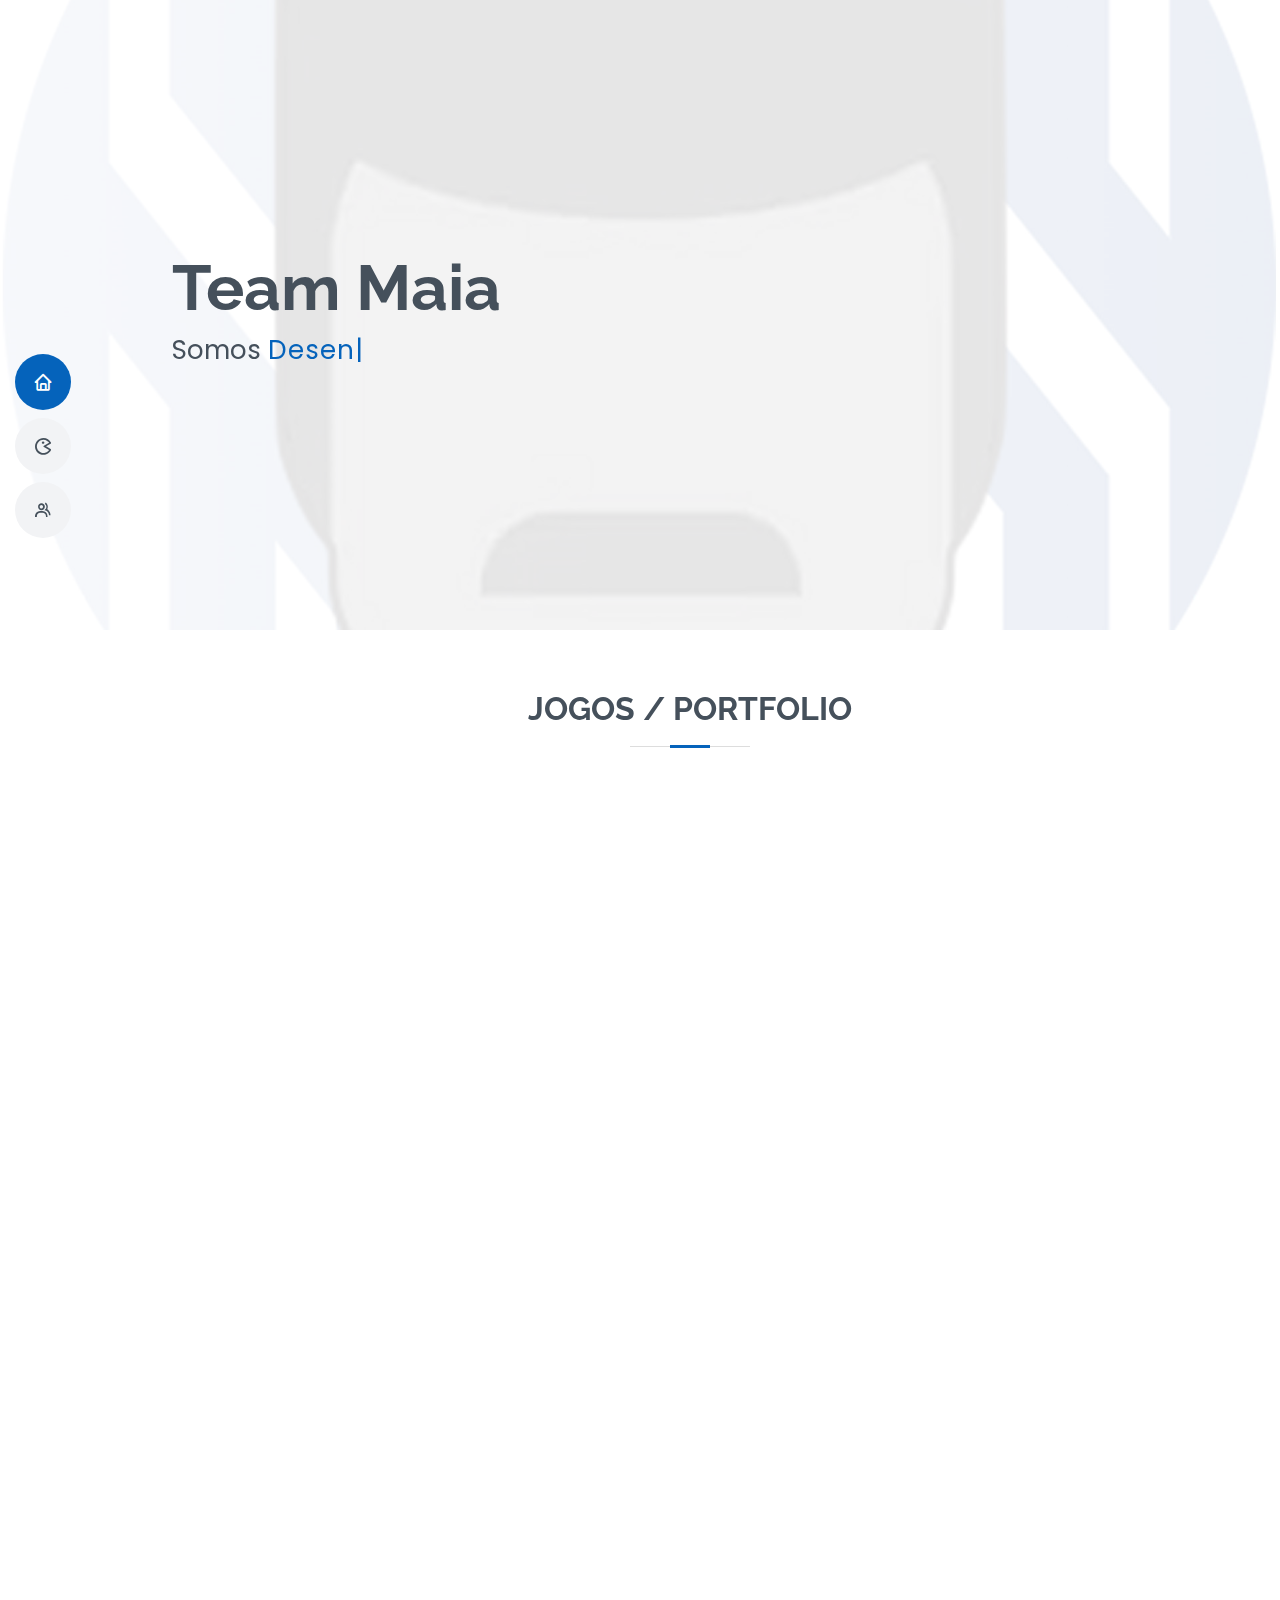
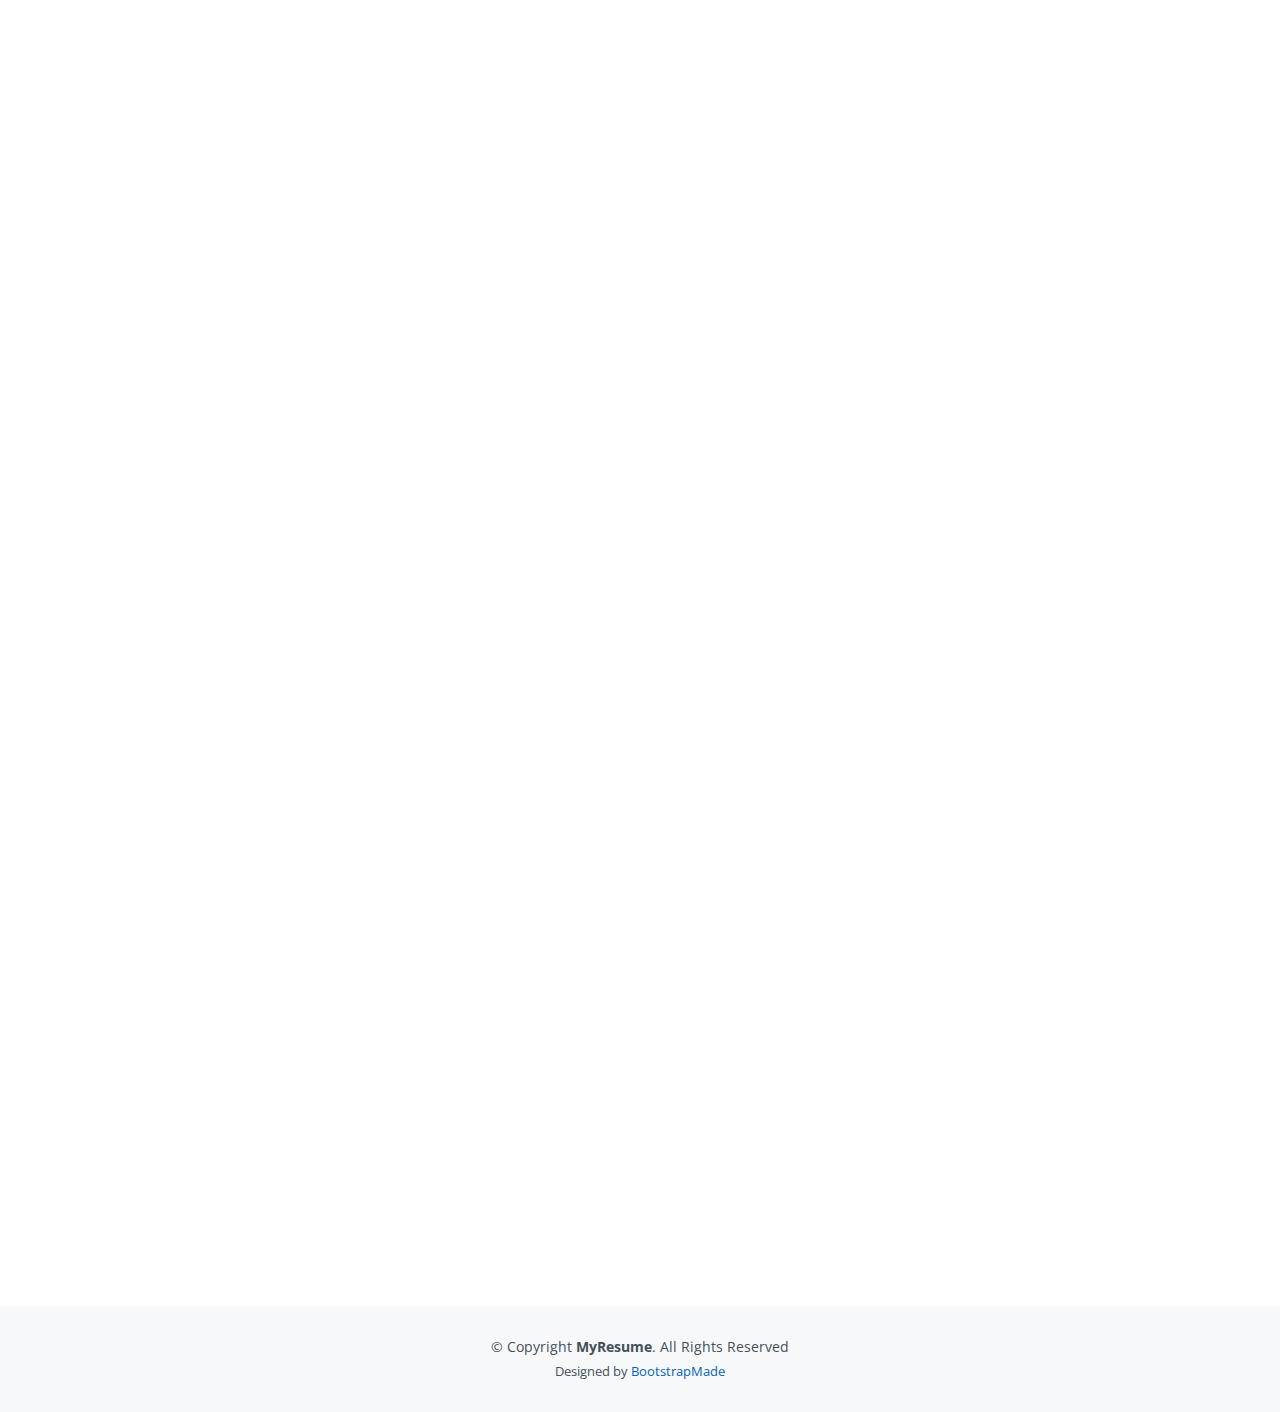
<file: index.html>
<!DOCTYPE html>
<html lang="en">

<head>
  <meta charset="utf-8">
  <meta content="width=device-width, initial-scale=1.0" name="viewport">

  <title>Team-Maia</title>
  <meta content="" name="description">
  <meta content="" name="keywords">

  <!-- Favicons -->
  <link href="assets/img/favicon.png" rel="icon">
  <link href="assets/img/apple-touch-icon.png" rel="apple-touch-icon">

  <!-- Google Fonts -->
  <link href="https://fonts.googleapis.com/css?family=Open+Sans:300,300i,400,400i,600,600i,700,700i|Raleway:300,300i,400,400i,500,500i,600,600i,700,700i|Poppins:300,300i,400,400i,500,500i,600,600i,700,700i" rel="stylesheet">
  
  <!-- Vendor CSS Files -->
  <link href="assets/vendor/aos/aos.css" rel="stylesheet">
  <link href="assets/vendor/bootstrap/css/bootstrap.min.css" rel="stylesheet">
  <link href="assets/vendor/bootstrap-icons/bootstrap-icons.css" rel="stylesheet">
  <link href="assets/vendor/boxicons/css/boxicons.min.css" rel="stylesheet">
  <link href="assets/vendor/glightbox/css/glightbox.min.css" rel="stylesheet">
  <link href="assets/vendor/swiper/swiper-bundle.min.css" rel="stylesheet">

  <!-- Template Main CSS File -->
  <link href="assets/css/style.css" rel="stylesheet">

  <!-- =======================================================
  * Template Name: MyResume - v4.3.0
  * Template URL: https://bootstrapmade.com/free-html-bootstrap-template-my-resume/
  * Author: BootstrapMade.com
  * License: https://bootstrapmade.com/license/
  ======================================================== -->
</head>

<body>

  <!-- ======= Mobile nav toggle button ======= -->
  <!-- <button type="button" class="mobile-nav-toggle d-xl-none"><i class="bi bi-list mobile-nav-toggle"></i></button> -->
  <i class="bi bi-list mobile-nav-toggle d-xl-none"></i>
  <!-- ======= Header ======= -->
  <header id="header" class="d-flex flex-column justify-content-center">

    <nav id="navbar" class="navbar nav-menu">
      <ul>
        <li><a href="#hero" class="nav-link scrollto active"><i class="bx bx-home"></i> <span>Inicio</span></a></li>
        <li><a href="#portfolio" class="nav-link scrollto"><i class="bx bx-game"></i> <span>Jogos</span></a></li>
        <li><a href="#equipe" class="nav-link scrollto"><i class="bx bx-group"></i> <span>Equipe</span></a></li>
      </ul>
    </nav><!-- .nav-menu -->

  </header><!-- End Header -->

  <!-- ======= Hero Section ======= -->
  <section id="hero" class="d-flex flex-column justify-content-center">
    <div class="container" data-aos="zoom-in" data-aos-delay="100">
      <h1>Team Maia</h1>
      <p>Somos <span class="typed" data-typed-items="Desenvolvedores de Jogos"></span></p>
      
    </div>
  </section><!-- End Hero -->

  <main id="main">

      

    <!-- ======= Portfolio Section ======= -->
    <section id="portfolio" class="portfolio section-bg">
      <div class="container" data-aos="fade-up">

        <div class="section-title">
          <h2>JOGOS / Portfolio</h2>
        </div>

        <div class="row">
          <div class="col-lg-12 d-flex justify-content-center" data-aos="fade-up" data-aos-delay="100">
            <ul id="portfolio-flters">
              <li data-filter="*" class="filter-active">All</li>
              <li data-filter=".filter-GameJam">Game Jam</li>
              <li data-filter=".filter-Outros">Outros</li>
              
            </ul>
          </div>
        </div>

        <div class="row portfolio-container" data-aos="fade-up" data-aos-delay="200">

          <div class="col-lg-4 col-md-6 portfolio-item filter-GameJam">
            <a href="https://team-maia.itch.io/banco-claps" target="_blank">
              <div class="portfolio-wrap">
                <img src="./images/img_0.png" style="width:100%;height:100%;" class="img-fluid" alt="">
                <div class="portfolio-info">
                  <h4>A História do Banco Claps</h4>
                  <div class="portfolio-links">
                    <i class="bx bx-link"></i>
                  </div>
                </div>
              </div>
            </a>
          </div>

          <div class="col-lg-4 col-md-6 portfolio-item filter-GameJam">
            <a href="https://team-maia.itch.io/cardinvest" target="_blank">
              <div class="portfolio-wrap">
                <img src="./images/img_12.png" style="width:100%;height:100%;" class="img-fluid" alt="">
                <div class="portfolio-info">
                  <h4>CardInvest</h4>
                  <div class="portfolio-links">
                    <i class="bx bx-link"></i>
                  </div>
                </div>
              </div>
            </a>
          </div>


          <div class="col-lg-4 col-md-6 portfolio-item filter-Outros">
            <a href="https://www.behance.net/gallery/56466779/Sphere-Shooter" target="_blank">
              <div class="portfolio-wrap">
                <img src="./images/img_1.png" style="width:100%;height:100%;" class="img-fluid" alt="">
                <div class="portfolio-info">
                  <h4>Sphere Shooter</h4>
                  <div class="portfolio-links">
                    <i class="bx bx-link"></i>
                  </div>
                </div>
              </div>
            </a>
          </div>


          <div class="col-lg-4 col-md-6 portfolio-item filter-Outros">
            <a href="https://jovannylb.itch.io/closet-hunter" target="_blank">
              <div class="portfolio-wrap">
                <img src="./images/img_2.png" style="width:100%;height:100%;" class="img-fluid" alt="">
                <div class="portfolio-info">
                  <h4>Closet Hunter</h4>
                  <div class="portfolio-links">
                    <i class="bx bx-link"></i>
                  </div>
                </div>
              </div>
            </a>
          </div>


          <div class="col-lg-4 col-md-6 portfolio-item filter-Outros">
            <a href="https://itskazborn.itch.io/forward" target="_blank">
              <div class="portfolio-wrap">
                <img src="./images/img_3.png" style="width:100%;height:100%;" class="img-fluid" alt="">
                <div class="portfolio-info">
                  <h4>Forward</h4>
                  <div class="portfolio-links">
                    <i class="bx bx-link"></i>
                  </div>
                </div>
              </div>
            </a>
          </div>


          <div class="col-lg-4 col-md-6 portfolio-item filter-Outros">
            <a href="https://guaaxi.itch.io/henryquest1" target="_blank">
              <div class="portfolio-wrap">
                <img src="./images/img_4.png" style="width:100%;height:100%;" class="img-fluid" alt="">
                <div class="portfolio-info">
                  <h4>Henry Quest</h4>
                  <div class="portfolio-links">
                    <i class="bx bx-link"></i>
                  </div>
                </div>
              </div>
            </a>
          </div>


          <div class="col-lg-4 col-md-6 portfolio-item filter-Outros">
            <a href="https://wiry.itch.io/bot107" target="_blank">
              <div class="portfolio-wrap">
                <img src="./images/img_5.png" style="width:100%;height:100%;" class="img-fluid" alt="">
                <div class="portfolio-info">
                  <h4>BOT107</h4>
                  <div class="portfolio-links">
                    <i class="bx bx-link"></i>
                  </div>
                </div>
              </div>
            </a>
          </div>


          <div class="col-lg-4 col-md-6 portfolio-item filter-Outros">
            <a href="https://andrejeller.itch.io/splash-p" target="_blank">
              <div class="portfolio-wrap">
                <img src="./images/img_6.png" style="width:100%;height:100%;" class="img-fluid" alt="">
                <div class="portfolio-info">
                  <h4>Splash-p</h4>
                  <div class="portfolio-links">
                    <i class="bx bx-link"></i>
                  </div>
                </div>
              </div>
            </a>
          </div>


          <div class="col-lg-4 col-md-6 portfolio-item filter-Outros">
            <a href="https://andrejeller.itch.io/spacers" target="_blank">
              <div class="portfolio-wrap">
                <img src="./images/img_7.png" style="width:100%;height:100%;" class="img-fluid" alt="">
                <div class="portfolio-info">
                  <h4>Spacers</h4>
                  <div class="portfolio-links">
                    <i class="bx bx-link"></i>
                  </div>
                </div>
              </div>
            </a>
          </div>


          <div class="col-lg-4 col-md-6 portfolio-item filter-Outros">
            <a href="https://www.behance.net/gallery/56784971/OSES" target="_blank">
              <div class="portfolio-wrap">
                <img src="./images/img_8.png" style="width:100%;height:100%;" class="img-fluid" alt="">
                <div class="portfolio-info">
                  <h4>OSES</h4>
                  <div class="portfolio-links">
                    <i class="bx bx-link"></i>
                  </div>
                </div>
              </div>
            </a>
          </div>


          <div class="col-lg-4 col-md-6 portfolio-item filter-Outros">
            <a href="https://andrejeller.itch.io/freedomg" target="_blank">
              <div class="portfolio-wrap">
                <img src="./images/img_9.png" style="width:100%;height:100%;" class="img-fluid" alt="">
                <div class="portfolio-info">
                  <h4>Freedomg</h4>
                  <div class="portfolio-links">
                    <i class="bx bx-link"></i>
                  </div>
                </div>
              </div>
            </a>
          </div>


          <div class="col-lg-4 col-md-6 portfolio-item filter-Outros">
            <a href="https://www.behance.net/gallery/56517391/The-talking-president" target="_blank">
              <div class="portfolio-wrap">
                <img src="./images/img_10.png" style="width:100%;height:100%;" class="img-fluid" alt="">
                <div class="portfolio-info">
                  <h4>The Talking President</h4>
                  <div class="portfolio-links">
                    <i class="bx bx-link"></i>
                  </div>
                </div>
              </div>
            </a>
          </div>


          <div class="col-lg-4 col-md-6 portfolio-item filter-Outros">
            <a href="https://www.behance.net/gallery/56520091/Dabbag" target="_blank">
              <div class="portfolio-wrap">
                <img src="./images/img_11.png" style="width:100%;height:100%;" class="img-fluid" alt="">
                <div class="portfolio-info">
                  <h4>Dabbag</h4>
                  <div class="portfolio-links">
                    <i class="bx bx-link"></i>
                  </div>
                </div>
              </div>
            </a>
          </div>

          
          

          

          

        </div>

      </div>
    </section><!-- End Portfolio Section -->

    <!-- ======= Equipe Section ======= -->
    <section id="equipe" class="services">
      <div class="container" data-aos="fade-up">

        <div class="section-title">
          <h2>Equipe</h2>
        </div>

        <div class="row">

          <div class="col-lg-3 col-md-6 d-flex align-items-stretch" data-aos="zoom-in" data-aos-delay="100">
            <div class="icon-box iconbox-blue">
              <div class="icon">
                <img src="./images/profile-andrei.png" style="border-radius: 50%; width: 100px; border:2px outset silver;">
              </div>

              <h4><a href="">Andrei</a></h4>
              <p>Programador</p>

            </div>
          </div>


          <div class="col-lg-3 col-md-6 d-flex align-items-stretch" data-aos="zoom-in" data-aos-delay="100">
            <div class="icon-box iconbox-blue">
              <div class="icon">
                <img src="./images/profile-andre.png" style="border-radius: 50%; width: 100px; border:2px outset silver;">
              </div>

              <h4><a href="">André</a></h4>
              <p>Programador</p>
            </div>
          </div>


          <div class="col-lg-3 col-md-6 d-flex align-items-stretch" data-aos="zoom-in" data-aos-delay="100">
            <div class="icon-box iconbox-blue">
              <div class="icon">
                <img src="./images/profile-diego.png" style="border-radius: 50%; width: 100px; border:2px outset silver;">
              </div>

              <h4><a href="">Diego</a></h4>
              <p>Sound Designer</p>
            </div>
          </div>

          <div class="col-lg-3 col-md-6 d-flex align-items-stretch" data-aos="zoom-in" data-aos-delay="100">
            <div class="icon-box iconbox-blue">
              <div class="icon">
                <img src="./images/profile-team.png" style="border-radius: 50%; width: 100px; border:2px outset silver;">
              </div>

              <h4><a href="">Team Maia</a></h4>
              <p><a href="https://team-maia.itch.io/" target="_blank"> team-maia.itch.io </a></p>
            </div>
          </div>
          

          

          

          

        </div>

      </div>
    </section><!-- End Services Section -->


    

  </main><!-- End #main -->

  <!-- ======= Footer ======= -->
  <footer id="footer">
    <div class="container">
      <div class="copyright">
        &copy; Copyright <strong><span>MyResume</span></strong>. All Rights Reserved
      </div>
      <div class="credits">
        <!-- All the links in the footer should remain intact. -->
        <!-- You can delete the links only if you purchased the pro version. -->
        <!-- Licensing information: [license-url] -->
        <!-- Purchase the pro version with working PHP/AJAX contact form: https://bootstrapmade.com/free-html-bootstrap-template-my-resume/ -->
        Designed by <a href="https://bootstrapmade.com/">BootstrapMade</a>
      </div>
    </div>
  </footer><!-- End Footer -->

  <div id="preloader"></div>
  <a href="#" class="back-to-top d-flex align-items-center justify-content-center"><i class="bi bi-arrow-up-short"></i></a>

  <!-- Vendor JS Files -->
  <script src="assets/vendor/aos/aos.js"></script>
  <script src="assets/vendor/bootstrap/js/bootstrap.bundle.min.js"></script>
  <script src="assets/vendor/glightbox/js/glightbox.min.js"></script>
  <script src="assets/vendor/isotope-layout/isotope.pkgd.min.js"></script>
  <script src="assets/vendor/php-email-form/validate.js"></script>
  <script src="assets/vendor/purecounter/purecounter.js"></script>
  <script src="assets/vendor/swiper/swiper-bundle.min.js"></script>
  <script src="assets/vendor/typed.js/typed.min.js"></script>
  <script src="assets/vendor/waypoints/noframework.waypoints.js"></script>

  <!-- Template Main JS File -->
  <script src="assets/js/main.js"></script>

</body>

</html>
</file>
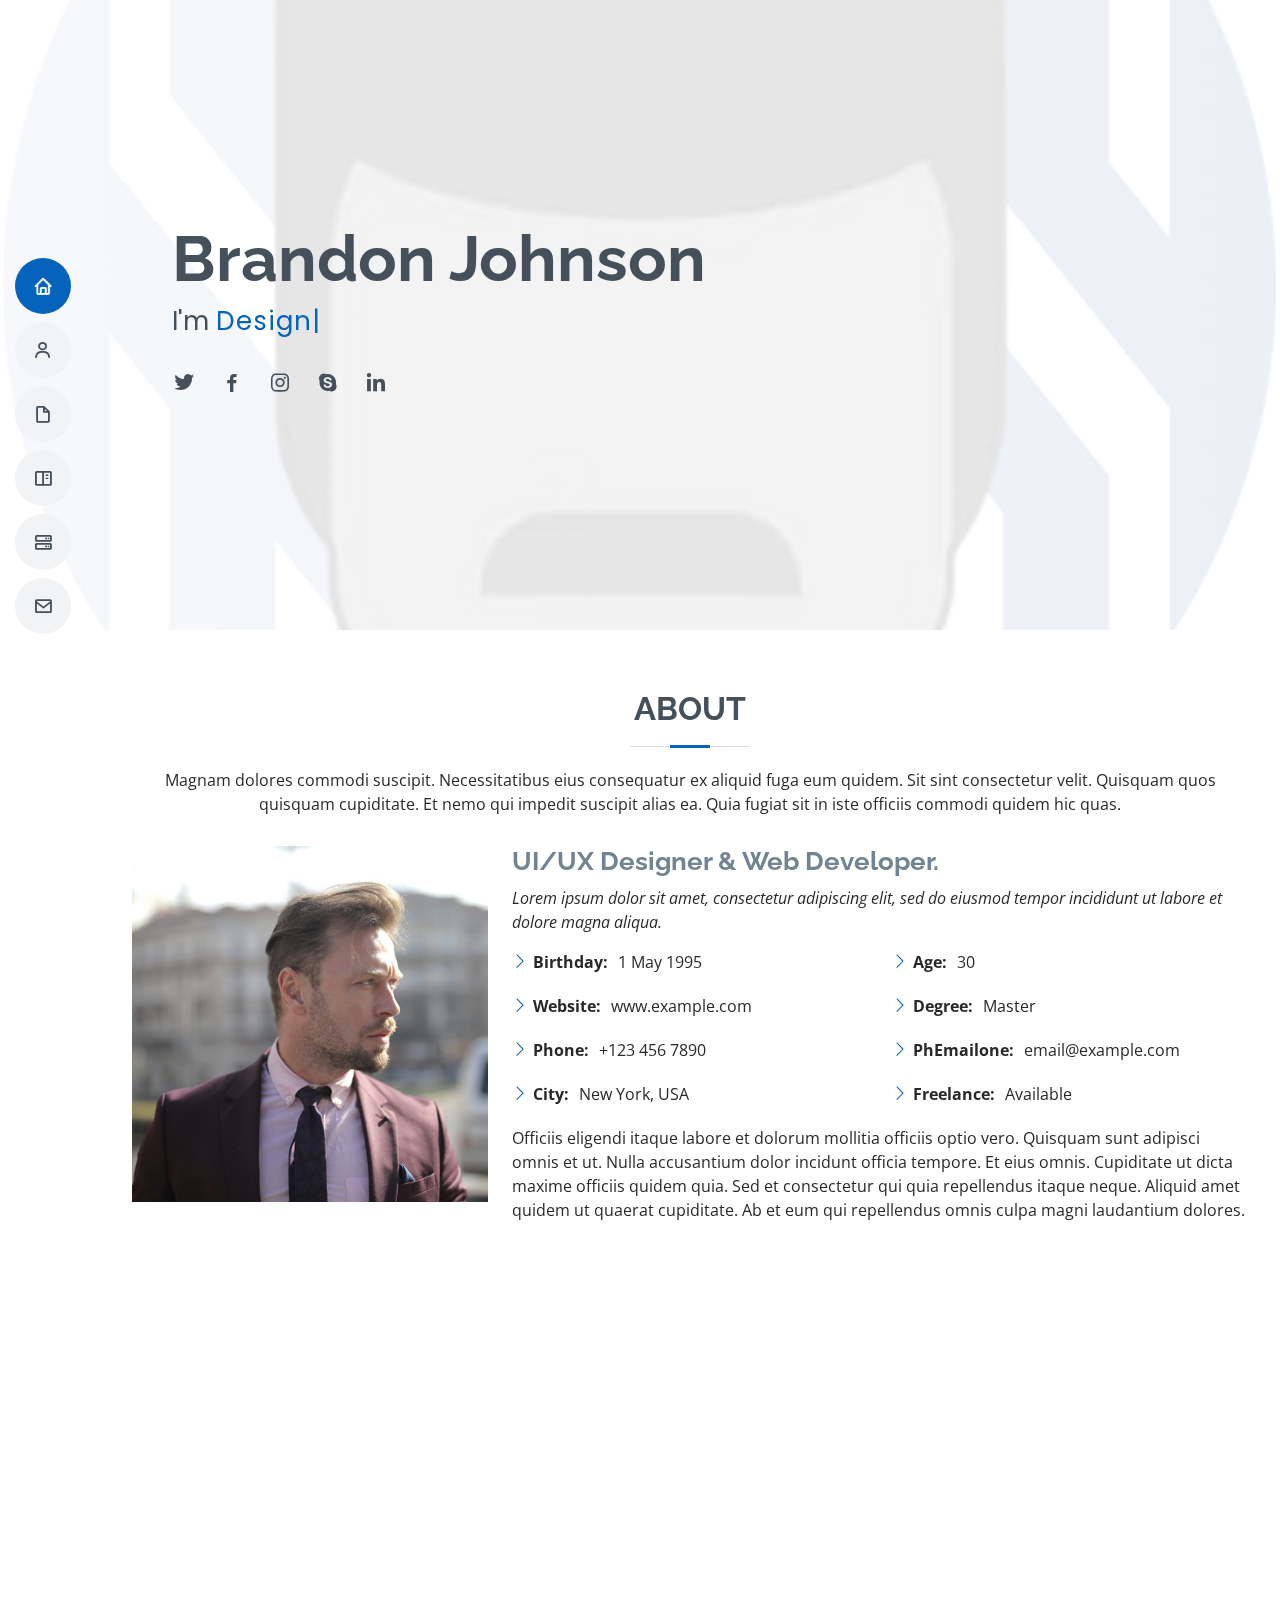
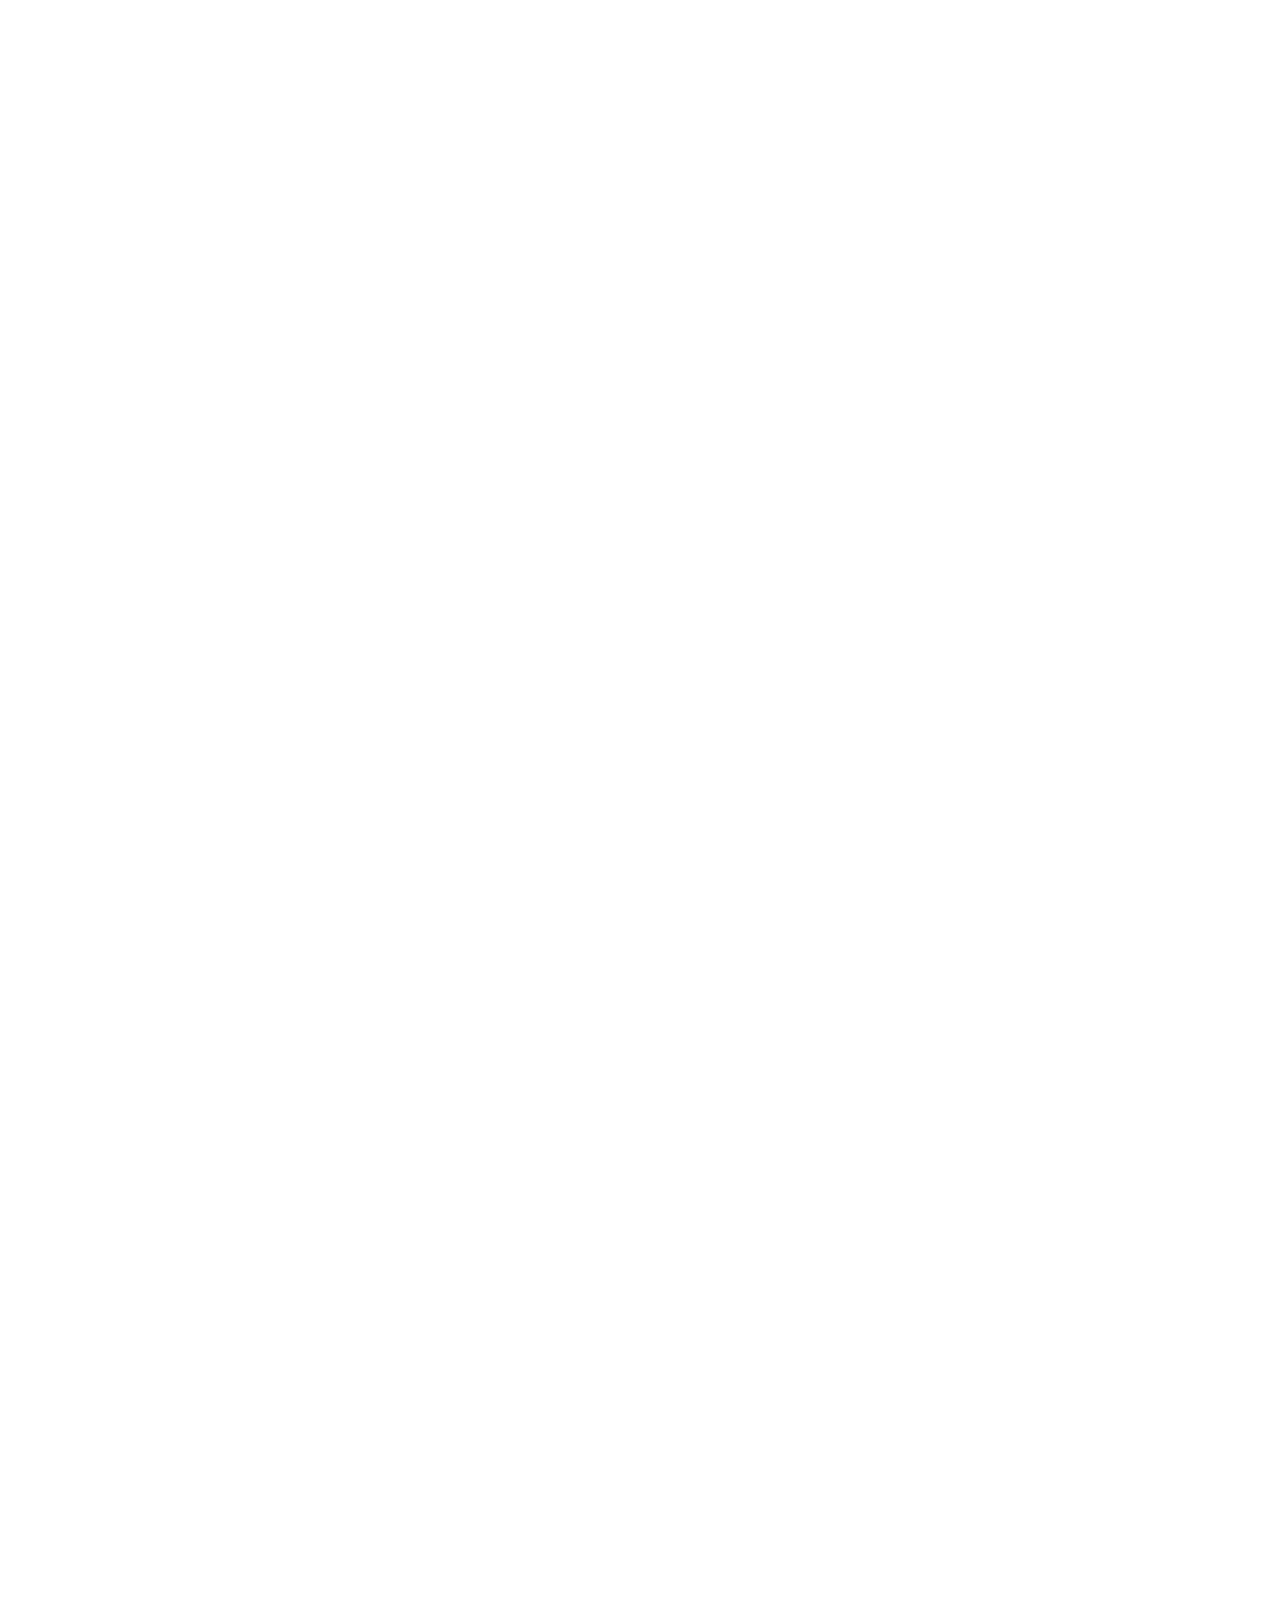
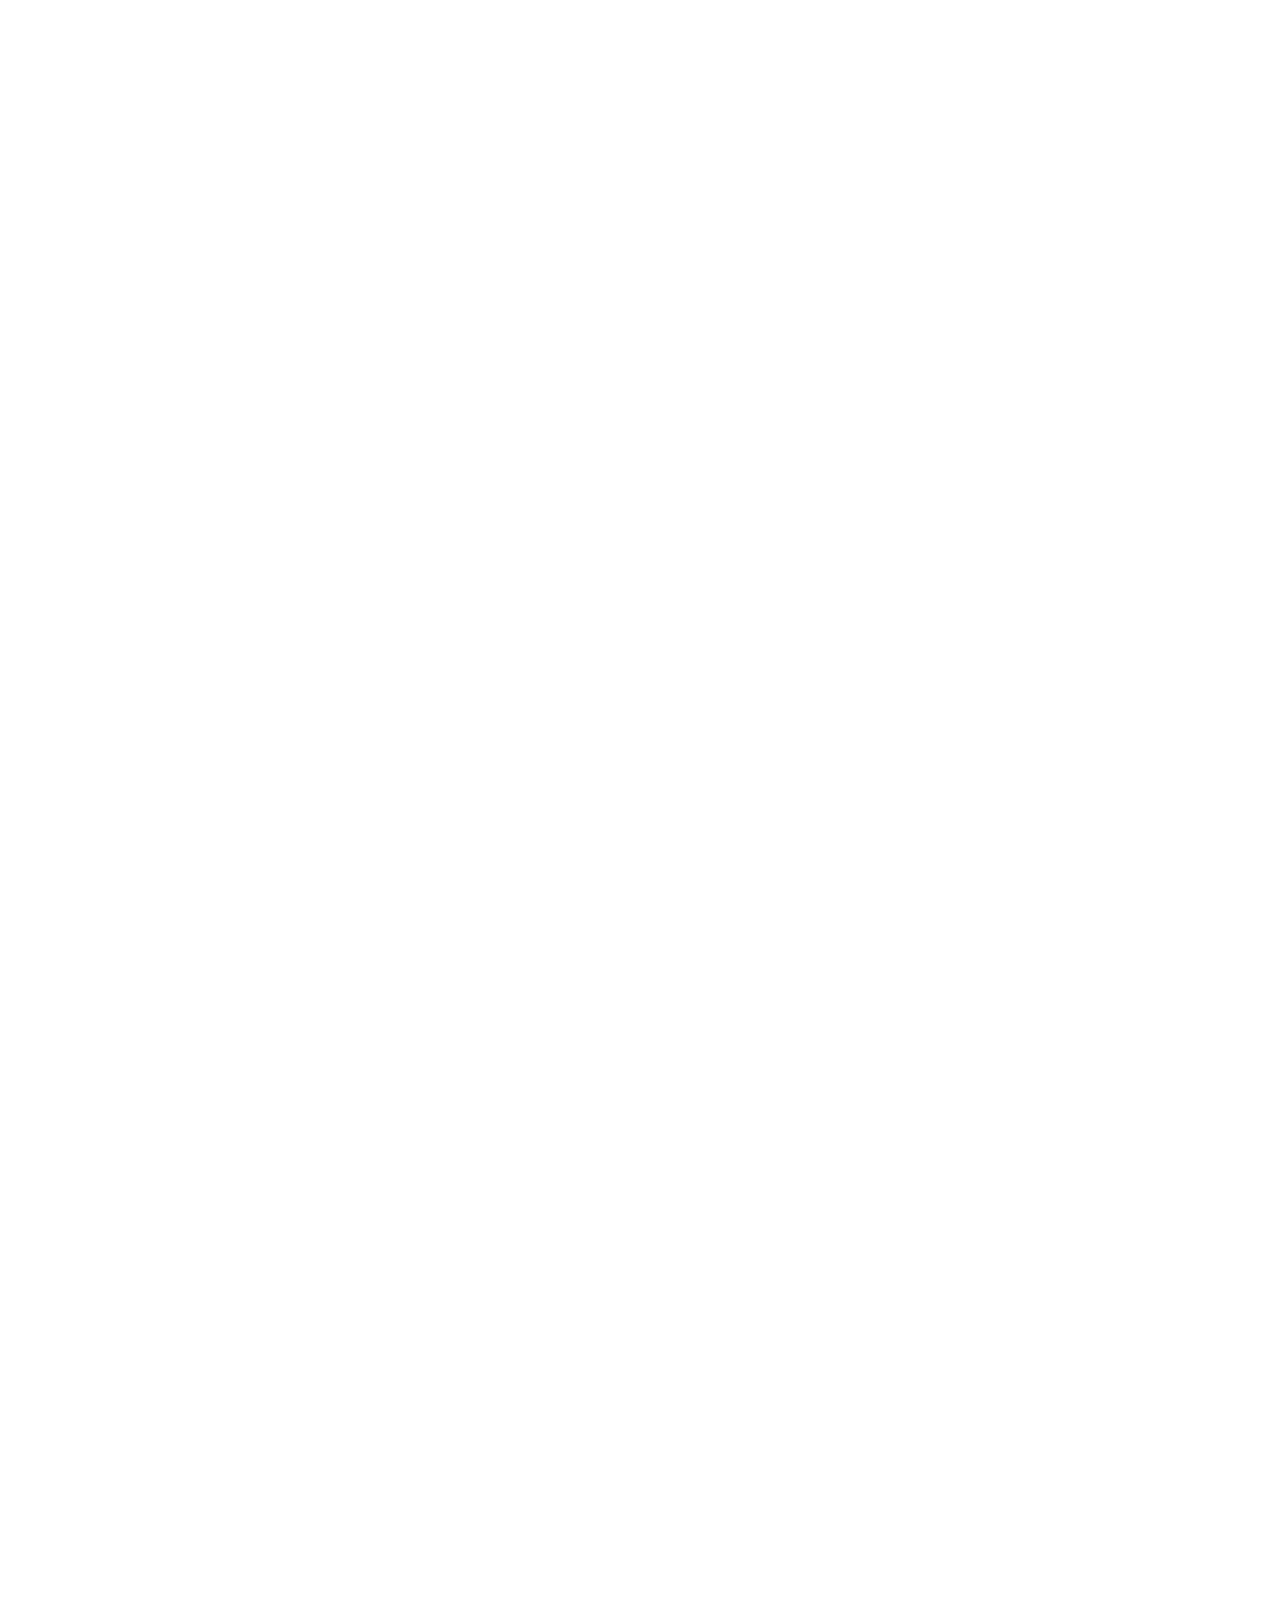
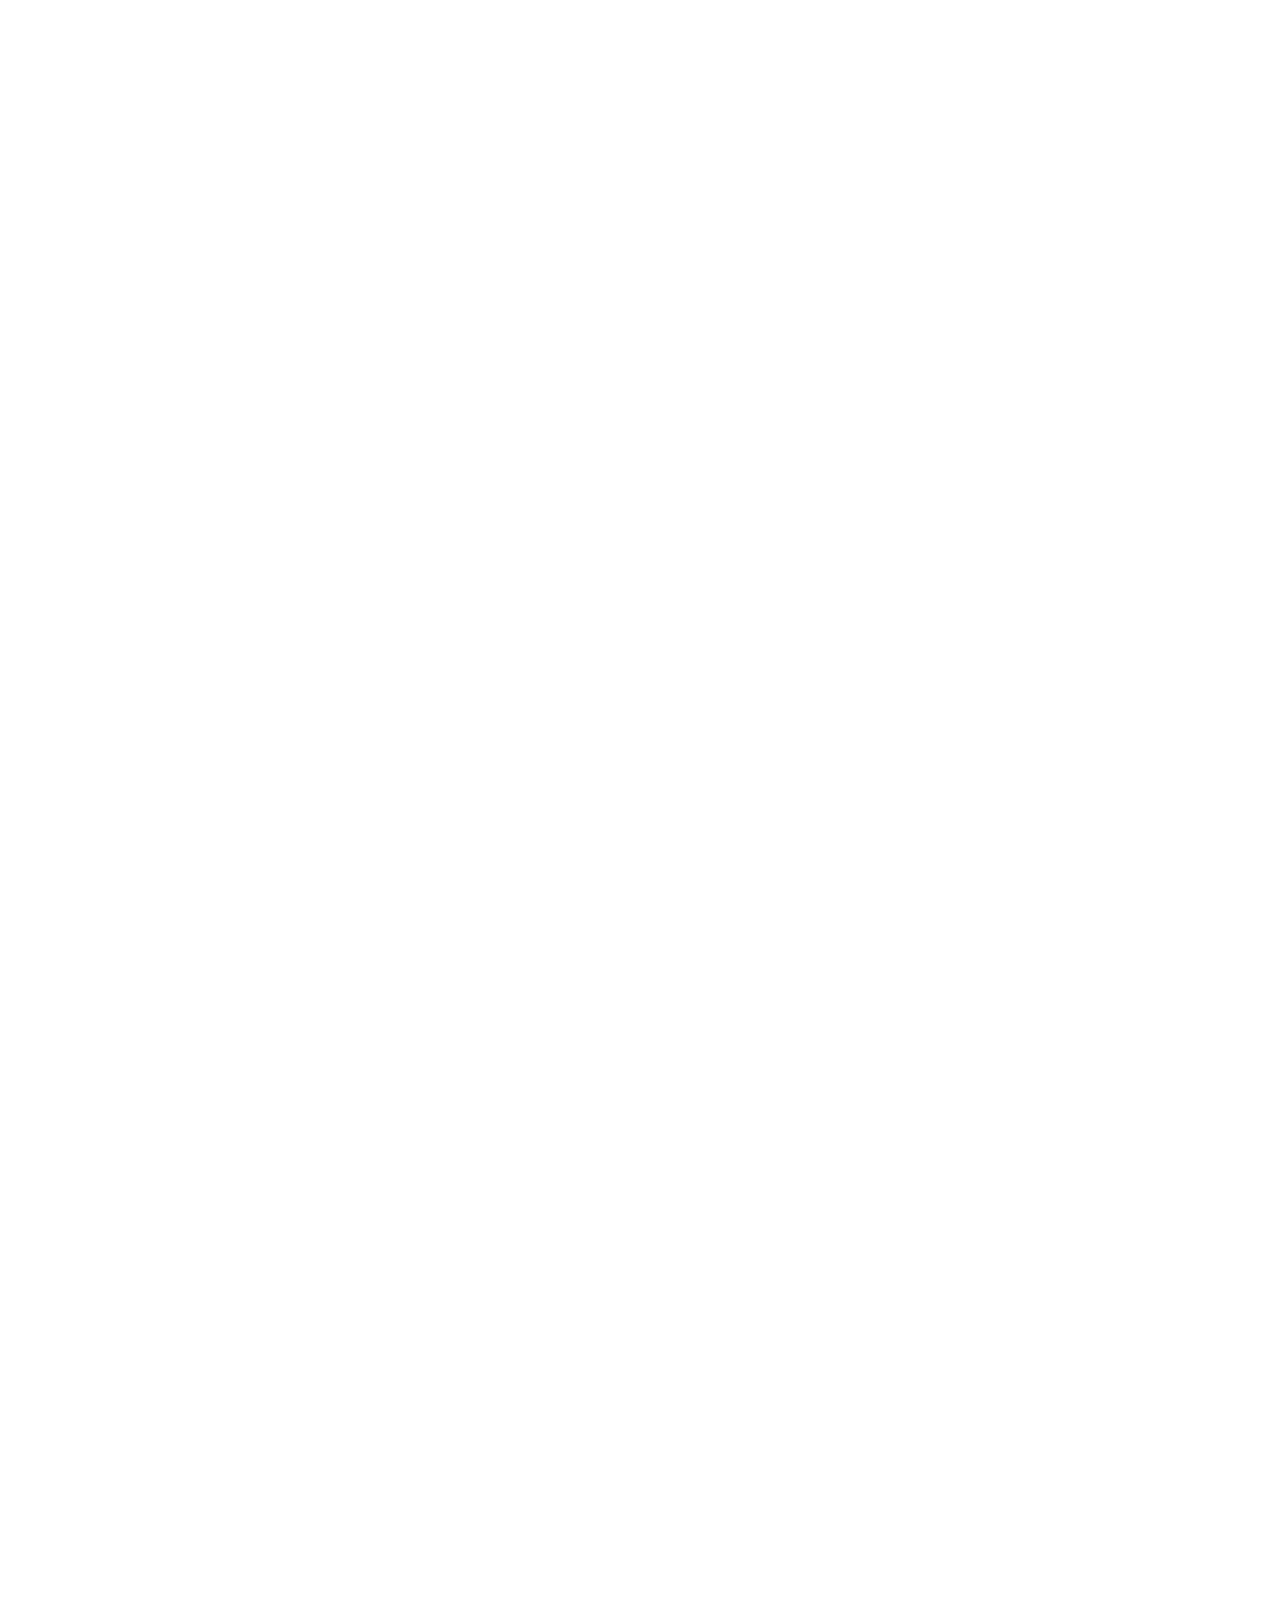
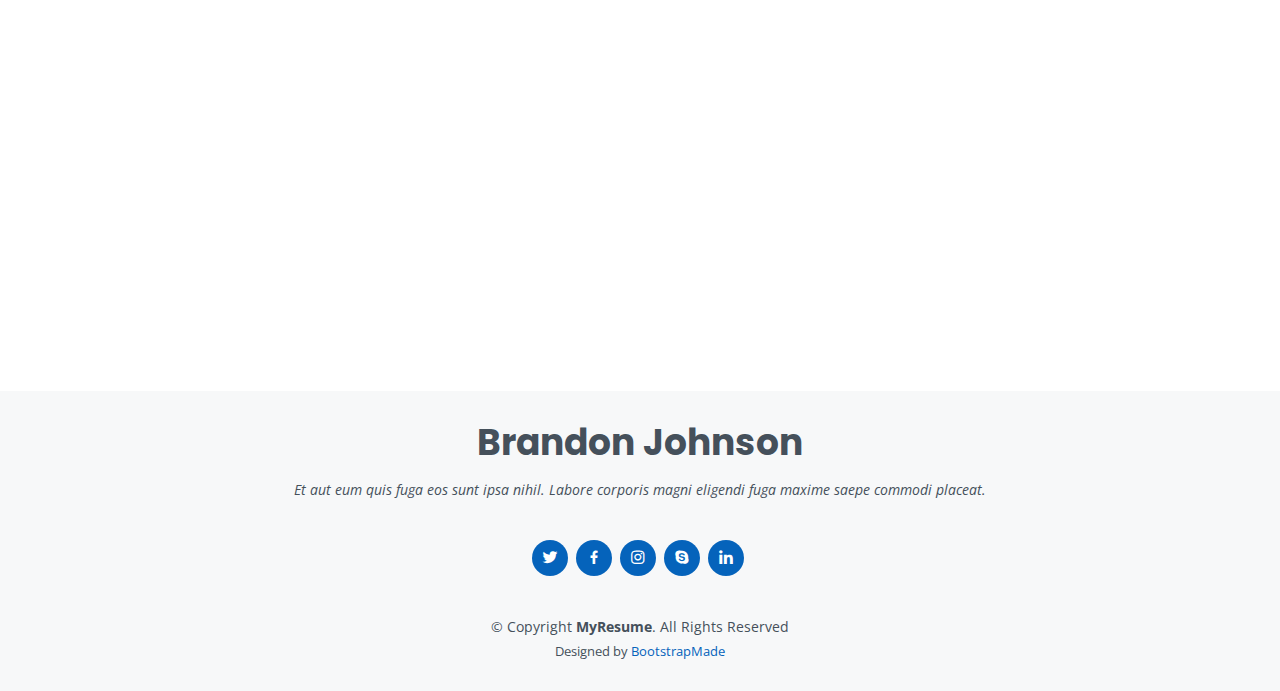
<file: old.html>
<!DOCTYPE html>
<html lang="en">

<head>
  <meta charset="utf-8">
  <meta content="width=device-width, initial-scale=1.0" name="viewport">

  <title>MyResume Bootstrap Template - Index</title>
  <meta content="" name="description">
  <meta content="" name="keywords">

  <!-- Favicons -->
  <link href="assets/img/favicon.png" rel="icon">
  <link href="assets/img/apple-touch-icon.png" rel="apple-touch-icon">

  <!-- Google Fonts -->
  <link href="https://fonts.googleapis.com/css?family=Open+Sans:300,300i,400,400i,600,600i,700,700i|Raleway:300,300i,400,400i,500,500i,600,600i,700,700i|Poppins:300,300i,400,400i,500,500i,600,600i,700,700i" rel="stylesheet">

  <!-- Vendor CSS Files -->
  <link href="assets/vendor/aos/aos.css" rel="stylesheet">
  <link href="assets/vendor/bootstrap/css/bootstrap.min.css" rel="stylesheet">
  <link href="assets/vendor/bootstrap-icons/bootstrap-icons.css" rel="stylesheet">
  <link href="assets/vendor/boxicons/css/boxicons.min.css" rel="stylesheet">
  <link href="assets/vendor/glightbox/css/glightbox.min.css" rel="stylesheet">
  <link href="assets/vendor/swiper/swiper-bundle.min.css" rel="stylesheet">

  <!-- Template Main CSS File -->
  <link href="assets/css/style.css" rel="stylesheet">

  <!-- =======================================================
  * Template Name: MyResume - v4.3.0
  * Template URL: https://bootstrapmade.com/free-html-bootstrap-template-my-resume/
  * Author: BootstrapMade.com
  * License: https://bootstrapmade.com/license/
  ======================================================== -->
</head>

<body>

  <!-- ======= Mobile nav toggle button ======= -->
  <!-- <button type="button" class="mobile-nav-toggle d-xl-none"><i class="bi bi-list mobile-nav-toggle"></i></button> -->
  <i class="bi bi-list mobile-nav-toggle d-xl-none"></i>
  <!-- ======= Header ======= -->
  <header id="header" class="d-flex flex-column justify-content-center">

    <nav id="navbar" class="navbar nav-menu">
      <ul>
        <li><a href="#hero" class="nav-link scrollto active"><i class="bx bx-home"></i> <span>Home</span></a></li>
        <li><a href="#about" class="nav-link scrollto"><i class="bx bx-user"></i> <span>About</span></a></li>
        <li><a href="#resume" class="nav-link scrollto"><i class="bx bx-file-blank"></i> <span>Resume</span></a></li>
        <li><a href="#portfolio" class="nav-link scrollto"><i class="bx bx-book-content"></i> <span>Portfolio</span></a></li>
        <li><a href="#services" class="nav-link scrollto"><i class="bx bx-server"></i> <span>Services</span></a></li>
        <li><a href="#contact" class="nav-link scrollto"><i class="bx bx-envelope"></i> <span>Contact</span></a></li>
      </ul>
    </nav><!-- .nav-menu -->

  </header><!-- End Header -->

  <!-- ======= Hero Section ======= -->
  <section id="hero" class="d-flex flex-column justify-content-center">
    <div class="container" data-aos="zoom-in" data-aos-delay="100">
      <h1>Brandon Johnson</h1>
      <p>I'm <span class="typed" data-typed-items="Designer, Developer, Freelancer, Photographer"></span></p>
      <div class="social-links">
        <a href="#" class="twitter"><i class="bx bxl-twitter"></i></a>
        <a href="#" class="facebook"><i class="bx bxl-facebook"></i></a>
        <a href="#" class="instagram"><i class="bx bxl-instagram"></i></a>
        <a href="#" class="google-plus"><i class="bx bxl-skype"></i></a>
        <a href="#" class="linkedin"><i class="bx bxl-linkedin"></i></a>
      </div>
    </div>
  </section><!-- End Hero -->

  <main id="main">

    <!-- ======= About Section ======= -->
    <section id="about" class="about">
      <div class="container" data-aos="fade-up">

        <div class="section-title">
          <h2>About</h2>
          <p>Magnam dolores commodi suscipit. Necessitatibus eius consequatur ex aliquid fuga eum quidem. Sit sint consectetur velit. Quisquam quos quisquam cupiditate. Et nemo qui impedit suscipit alias ea. Quia fugiat sit in iste officiis commodi quidem hic quas.</p>
        </div>

        <div class="row">
          <div class="col-lg-4">
            <img src="assets/img/profile-img.jpg" class="img-fluid" alt="">
          </div>
          <div class="col-lg-8 pt-4 pt-lg-0 content">
            <h3>UI/UX Designer &amp; Web Developer.</h3>
            <p class="fst-italic">
              Lorem ipsum dolor sit amet, consectetur adipiscing elit, sed do eiusmod tempor incididunt ut labore et dolore
              magna aliqua.
            </p>
            <div class="row">
              <div class="col-lg-6">
                <ul>
                  <li><i class="bi bi-chevron-right"></i> <strong>Birthday:</strong> <span>1 May 1995</span></li>
                  <li><i class="bi bi-chevron-right"></i> <strong>Website:</strong> <span>www.example.com</span></li>
                  <li><i class="bi bi-chevron-right"></i> <strong>Phone:</strong> <span>+123 456 7890</span></li>
                  <li><i class="bi bi-chevron-right"></i> <strong>City:</strong> <span>New York, USA</span></li>
                </ul>
              </div>
              <div class="col-lg-6">
                <ul>
                  <li><i class="bi bi-chevron-right"></i> <strong>Age:</strong> <span>30</span></li>
                  <li><i class="bi bi-chevron-right"></i> <strong>Degree:</strong> <span>Master</span></li>
                  <li><i class="bi bi-chevron-right"></i> <strong>PhEmailone:</strong> <span>email@example.com</span></li>
                  <li><i class="bi bi-chevron-right"></i> <strong>Freelance:</strong> <span>Available</span></li>
                </ul>
              </div>
            </div>
            <p>
              Officiis eligendi itaque labore et dolorum mollitia officiis optio vero. Quisquam sunt adipisci omnis et ut. Nulla accusantium dolor incidunt officia tempore. Et eius omnis.
              Cupiditate ut dicta maxime officiis quidem quia. Sed et consectetur qui quia repellendus itaque neque. Aliquid amet quidem ut quaerat cupiditate. Ab et eum qui repellendus omnis culpa magni laudantium dolores.
            </p>
          </div>
        </div>

      </div>
    </section><!-- End About Section -->

    <!-- ======= Facts Section ======= -->
    <section id="facts" class="facts">
      <div class="container" data-aos="fade-up">

        <div class="section-title">
          <h2>Facts</h2>
          <p>Magnam dolores commodi suscipit. Necessitatibus eius consequatur ex aliquid fuga eum quidem. Sit sint consectetur velit. Quisquam quos quisquam cupiditate. Et nemo qui impedit suscipit alias ea. Quia fugiat sit in iste officiis commodi quidem hic quas.</p>
        </div>

        <div class="row">

          <div class="col-lg-3 col-md-6">
            <div class="count-box">
              <i class="bi bi-emoji-smile"></i>
              <span data-purecounter-start="0" data-purecounter-end="232" data-purecounter-duration="1" class="purecounter"></span>
              <p>Happy Clients</p>
            </div>
          </div>

          <div class="col-lg-3 col-md-6 mt-5 mt-md-0">
            <div class="count-box">
              <i class="bi bi-journal-richtext"></i>
              <span data-purecounter-start="0" data-purecounter-end="521" data-purecounter-duration="1" class="purecounter"></span>
              <p>Projects</p>
            </div>
          </div>

          <div class="col-lg-3 col-md-6 mt-5 mt-lg-0">
            <div class="count-box">
              <i class="bi bi-headset"></i>
              <span data-purecounter-start="0" data-purecounter-end="1463" data-purecounter-duration="1" class="purecounter"></span>
              <p>Hours Of Support</p>
            </div>
          </div>

          <div class="col-lg-3 col-md-6 mt-5 mt-lg-0">
            <div class="count-box">
              <i class="bi bi-award"></i>
              <span data-purecounter-start="0" data-purecounter-end="25" data-purecounter-duration="1" class="purecounter"></span>
              <p>Awards</p>
            </div>
          </div>

        </div>

      </div>
    </section><!-- End Facts Section -->

    <!-- ======= Skills Section ======= -->
    <section id="skills" class="skills section-bg">
      <div class="container" data-aos="fade-up">

        <div class="section-title">
          <h2>Skills</h2>
          <p>Magnam dolores commodi suscipit. Necessitatibus eius consequatur ex aliquid fuga eum quidem. Sit sint consectetur velit. Quisquam quos quisquam cupiditate. Et nemo qui impedit suscipit alias ea. Quia fugiat sit in iste officiis commodi quidem hic quas.</p>
        </div>

        <div class="row skills-content">

          <div class="col-lg-6">

            <div class="progress">
              <span class="skill">HTML <i class="val">100%</i></span>
              <div class="progress-bar-wrap">
                <div class="progress-bar" role="progressbar" aria-valuenow="100" aria-valuemin="0" aria-valuemax="100"></div>
              </div>
            </div>

            <div class="progress">
              <span class="skill">CSS <i class="val">90%</i></span>
              <div class="progress-bar-wrap">
                <div class="progress-bar" role="progressbar" aria-valuenow="90" aria-valuemin="0" aria-valuemax="100"></div>
              </div>
            </div>

            <div class="progress">
              <span class="skill">JavaScript <i class="val">75%</i></span>
              <div class="progress-bar-wrap">
                <div class="progress-bar" role="progressbar" aria-valuenow="75" aria-valuemin="0" aria-valuemax="100"></div>
              </div>
            </div>

          </div>

          <div class="col-lg-6">

            <div class="progress">
              <span class="skill">PHP <i class="val">80%</i></span>
              <div class="progress-bar-wrap">
                <div class="progress-bar" role="progressbar" aria-valuenow="80" aria-valuemin="0" aria-valuemax="100"></div>
              </div>
            </div>

            <div class="progress">
              <span class="skill">WordPress/CMS <i class="val">90%</i></span>
              <div class="progress-bar-wrap">
                <div class="progress-bar" role="progressbar" aria-valuenow="90" aria-valuemin="0" aria-valuemax="100"></div>
              </div>
            </div>

            <div class="progress">
              <span class="skill">Photoshop <i class="val">55%</i></span>
              <div class="progress-bar-wrap">
                <div class="progress-bar" role="progressbar" aria-valuenow="55" aria-valuemin="0" aria-valuemax="100"></div>
              </div>
            </div>

          </div>

        </div>

      </div>
    </section><!-- End Skills Section -->

    <!-- ======= Resume Section ======= -->
    <section id="resume" class="resume">
      <div class="container" data-aos="fade-up">

        <div class="section-title">
          <h2>Resume</h2>
          <p>Magnam dolores commodi suscipit. Necessitatibus eius consequatur ex aliquid fuga eum quidem. Sit sint consectetur velit. Quisquam quos quisquam cupiditate. Et nemo qui impedit suscipit alias ea. Quia fugiat sit in iste officiis commodi quidem hic quas.</p>
        </div>

        <div class="row">
          <div class="col-lg-6">
            <h3 class="resume-title">Sumary</h3>
            <div class="resume-item pb-0">
              <h4>Brandon Johnson</h4>
              <p><em>Innovative and deadline-driven Graphic Designer with 3+ years of experience designing and developing user-centered digital/print marketing material from initial concept to final, polished deliverable.</em></p>
              <ul>
                <li>Portland par 127,Orlando, FL</li>
                <li>(123) 456-7891</li>
                <li>alice.barkley@example.com</li>
              </ul>
            </div>

            <h3 class="resume-title">Education</h3>
            <div class="resume-item">
              <h4>Master of Fine Arts &amp; Graphic Design</h4>
              <h5>2015 - 2016</h5>
              <p><em>Rochester Institute of Technology, Rochester, NY</em></p>
              <p>Qui deserunt veniam. Et sed aliquam labore tempore sed quisquam iusto autem sit. Ea vero voluptatum qui ut dignissimos deleniti nerada porti sand markend</p>
            </div>
            <div class="resume-item">
              <h4>Bachelor of Fine Arts &amp; Graphic Design</h4>
              <h5>2010 - 2014</h5>
              <p><em>Rochester Institute of Technology, Rochester, NY</em></p>
              <p>Quia nobis sequi est occaecati aut. Repudiandae et iusto quae reiciendis et quis Eius vel ratione eius unde vitae rerum voluptates asperiores voluptatem Earum molestiae consequatur neque etlon sader mart dila</p>
            </div>
          </div>
          <div class="col-lg-6">
            <h3 class="resume-title">Professional Experience</h3>
            <div class="resume-item">
              <h4>Senior graphic design specialist</h4>
              <h5>2019 - Present</h5>
              <p><em>Experion, New York, NY </em></p>
              <ul>
                <li>Lead in the design, development, and implementation of the graphic, layout, and production communication materials</li>
                <li>Delegate tasks to the 7 members of the design team and provide counsel on all aspects of the project. </li>
                <li>Supervise the assessment of all graphic materials in order to ensure quality and accuracy of the design</li>
                <li>Oversee the efficient use of production project budgets ranging from $2,000 - $25,000</li>
              </ul>
            </div>
            <div class="resume-item">
              <h4>Graphic design specialist</h4>
              <h5>2017 - 2018</h5>
              <p><em>Stepping Stone Advertising, New York, NY</em></p>
              <ul>
                <li>Developed numerous marketing programs (logos, brochures,infographics, presentations, and advertisements).</li>
                <li>Managed up to 5 projects or tasks at a given time while under pressure</li>
                <li>Recommended and consulted with clients on the most appropriate graphic design</li>
                <li>Created 4+ design presentations and proposals a month for clients and account managers</li>
              </ul>
            </div>
          </div>
        </div>

      </div>
    </section><!-- End Resume Section -->

    <!-- ======= Portfolio Section ======= -->
    <section id="portfolio" class="portfolio section-bg">
      <div class="container" data-aos="fade-up">

        <div class="section-title">
          <h2>Portfolio</h2>
          <p>Magnam dolores commodi suscipit. Necessitatibus eius consequatur ex aliquid fuga eum quidem. Sit sint consectetur velit. Quisquam quos quisquam cupiditate. Et nemo qui impedit suscipit alias ea. Quia fugiat sit in iste officiis commodi quidem hic quas.</p>
        </div>

        <div class="row">
          <div class="col-lg-12 d-flex justify-content-center" data-aos="fade-up" data-aos-delay="100">
            <ul id="portfolio-flters">
              <li data-filter="*" class="filter-active">All</li>
              <li data-filter=".filter-app">App</li>
              <li data-filter=".filter-card">Card</li>
              <li data-filter=".filter-web">Web</li>
            </ul>
          </div>
        </div>

        <div class="row portfolio-container" data-aos="fade-up" data-aos-delay="200">

          <div class="col-lg-4 col-md-6 portfolio-item filter-app">
            <div class="portfolio-wrap">
              <img src="assets/img/portfolio/portfolio-1.jpg" class="img-fluid" alt="">
              <div class="portfolio-info">
                <h4>App 1</h4>
                <p>App</p>
                <div class="portfolio-links">
                  <a href="assets/img/portfolio/portfolio-1.jpg" data-gallery="portfolioGallery" class="portfolio-lightbox" title="App 1"><i class="bx bx-plus"></i></a>
                  <a href="portfolio-details.html" class="portfolio-details-lightbox" data-glightbox="type: external" title="Portfolio Details"><i class="bx bx-link"></i></a>
                </div>
              </div>
            </div>
          </div>

          <div class="col-lg-4 col-md-6 portfolio-item filter-web">
            <div class="portfolio-wrap">
              <img src="assets/img/portfolio/portfolio-2.jpg" class="img-fluid" alt="">
              <div class="portfolio-info">
                <h4>Web 3</h4>
                <p>Web</p>
                <div class="portfolio-links">
                  <a href="assets/img/portfolio/portfolio-2.jpg" data-gallery="portfolioGallery" class="portfolio-lightbox" title="Web 3"><i class="bx bx-plus"></i></a>
                  <a href="portfolio-details.html" class="portfolio-details-lightbox" data-glightbox="type: external" title="Portfolio Details"><i class="bx bx-link"></i></a>
                </div>
              </div>
            </div>
          </div>

          <div class="col-lg-4 col-md-6 portfolio-item filter-app">
            <div class="portfolio-wrap">
              <img src="assets/img/portfolio/portfolio-3.jpg" class="img-fluid" alt="">
              <div class="portfolio-info">
                <h4>App 2</h4>
                <p>App</p>
                <div class="portfolio-links">
                  <a href="assets/img/portfolio/portfolio-3.jpg" data-gallery="portfolioGallery" class="portfolio-lightbox" title="App 2"><i class="bx bx-plus"></i></a>
                  <a href="portfolio-details.html" class="portfolio-details-lightbox" data-glightbox="type: external" title="Portfolio Details"><i class="bx bx-link"></i></a>
                </div>
              </div>
            </div>
          </div>

          <div class="col-lg-4 col-md-6 portfolio-item filter-card">
            <div class="portfolio-wrap">
              <img src="assets/img/portfolio/portfolio-4.jpg" class="img-fluid" alt="">
              <div class="portfolio-info">
                <h4>Card 2</h4>
                <p>Card</p>
                <div class="portfolio-links">
                  <a href="assets/img/portfolio/portfolio-4.jpg" data-gallery="portfolioGallery" class="portfolio-lightbox" title="Card 2"><i class="bx bx-plus"></i></a>
                  <a href="portfolio-details.html" class="portfolio-details-lightbox" data-glightbox="type: external" title="Portfolio Details"><i class="bx bx-link"></i></a>
                </div>
              </div>
            </div>
          </div>

          <div class="col-lg-4 col-md-6 portfolio-item filter-web">
            <div class="portfolio-wrap">
              <img src="assets/img/portfolio/portfolio-5.jpg" class="img-fluid" alt="">
              <div class="portfolio-info">
                <h4>Web 2</h4>
                <p>Web</p>
                <div class="portfolio-links">
                  <a href="assets/img/portfolio/portfolio-5.jpg" data-gallery="portfolioGallery" class="portfolio-lightbox" title="Web 2"><i class="bx bx-plus"></i></a>
                  <a href="portfolio-details.html" class="portfolio-details-lightbox" data-glightbox="type: external" title="Portfolio Details"><i class="bx bx-link"></i></a>
                </div>
              </div>
            </div>
          </div>

          <div class="col-lg-4 col-md-6 portfolio-item filter-app">
            <div class="portfolio-wrap">
              <img src="assets/img/portfolio/portfolio-6.jpg" class="img-fluid" alt="">
              <div class="portfolio-info">
                <h4>App 3</h4>
                <p>App</p>
                <div class="portfolio-links">
                  <a href="assets/img/portfolio/portfolio-6.jpg" data-gallery="portfolioGallery" class="portfolio-lightbox" title="App 3"><i class="bx bx-plus"></i></a>
                  <a href="portfolio-details.html" class="portfolio-details-lightbox" data-glightbox="type: external" title="Portfolio Details"><i class="bx bx-link"></i></a>
                </div>
              </div>
            </div>
          </div>

          <div class="col-lg-4 col-md-6 portfolio-item filter-card">
            <div class="portfolio-wrap">
              <img src="assets/img/portfolio/portfolio-7.jpg" class="img-fluid" alt="">
              <div class="portfolio-info">
                <h4>Card 1</h4>
                <p>Card</p>
                <div class="portfolio-links">
                  <a href="assets/img/portfolio/portfolio-7.jpg" data-gallery="portfolioGallery" class="portfolio-lightbox" title="Card 1"><i class="bx bx-plus"></i></a>
                  <a href="portfolio-details.html" class="portfolio-details-lightbox" data-glightbox="type: external" title="Portfolio Details"><i class="bx bx-link"></i></a>
                </div>
              </div>
            </div>
          </div>

          <div class="col-lg-4 col-md-6 portfolio-item filter-card">
            <div class="portfolio-wrap">
              <img src="assets/img/portfolio/portfolio-8.jpg" class="img-fluid" alt="">
              <div class="portfolio-info">
                <h4>Card 3</h4>
                <p>Card</p>
                <div class="portfolio-links">
                  <a href="assets/img/portfolio/portfolio-8.jpg" data-gallery="portfolioGallery" class="portfolio-lightbox" title="Card 3"><i class="bx bx-plus"></i></a>
                  <a href="portfolio-details.html" class="portfolio-details-lightbox" data-glightbox="type: external" title="Portfolio Details"><i class="bx bx-link"></i></a>
                </div>
              </div>
            </div>
          </div>

          <div class="col-lg-4 col-md-6 portfolio-item filter-web">
            <div class="portfolio-wrap">
              <img src="assets/img/portfolio/portfolio-9.jpg" class="img-fluid" alt="">
              <div class="portfolio-info">
                <h4>Web 3</h4>
                <p>Web</p>
                <div class="portfolio-links">
                  <a href="assets/img/portfolio/portfolio-9.jpg" data-gallery="portfolioGallery" class="portfolio-lightbox" title="Web 3"><i class="bx bx-plus"></i></a>
                  <a href="portfolio-details.html" class="portfolio-details-lightbox" data-glightbox="type: external" title="Portfolio Details"><i class="bx bx-link"></i></a>
                </div>
              </div>
            </div>
          </div>

        </div>

      </div>
    </section><!-- End Portfolio Section -->

    <!-- ======= Services Section ======= -->
    <section id="services" class="services">
      <div class="container" data-aos="fade-up">

        <div class="section-title">
          <h2>Services</h2>
          <p>Magnam dolores commodi suscipit. Necessitatibus eius consequatur ex aliquid fuga eum quidem. Sit sint consectetur velit. Quisquam quos quisquam cupiditate. Et nemo qui impedit suscipit alias ea. Quia fugiat sit in iste officiis commodi quidem hic quas.</p>
        </div>

        <div class="row">

          <div class="col-lg-4 col-md-6 d-flex align-items-stretch" data-aos="zoom-in" data-aos-delay="100">
            <div class="icon-box iconbox-blue">
              <div class="icon">
                <svg width="100" height="100" viewBox="0 0 600 600" xmlns="http://www.w3.org/2000/svg">
                  <path stroke="none" stroke-width="0" fill="#f5f5f5" d="M300,521.0016835830174C376.1290562159157,517.8887921683347,466.0731472004068,529.7835943286574,510.70327084640275,468.03025145048787C554.3714126377745,407.6079735673963,508.03601936045806,328.9844924480964,491.2728898941984,256.3432110539036C474.5976632858925,184.082847569629,479.9380746630129,96.60480741107993,416.23090153303,58.64404602377083C348.86323505073057,18.502131276798302,261.93793281208167,40.57373210992963,193.5410806939664,78.93577620505333C130.42746243093433,114.334589627462,98.30271207620316,179.96522072025542,76.75703585869454,249.04625023123273C51.97151888228291,328.5150500222984,13.704378332031375,421.85034740162234,66.52175969318436,486.19268352777647C119.04800174914682,550.1803526380478,217.28368757567262,524.383925680826,300,521.0016835830174"></path>
                </svg>
                <i class="bx bxl-dribbble"></i>
              </div>
              <h4><a href="">Lorem Ipsum</a></h4>
              <p>Voluptatum deleniti atque corrupti quos dolores et quas molestias excepturi</p>
            </div>
          </div>

          <div class="col-lg-4 col-md-6 d-flex align-items-stretch mt-4 mt-md-0" data-aos="zoom-in" data-aos-delay="200">
            <div class="icon-box iconbox-orange ">
              <div class="icon">
                <svg width="100" height="100" viewBox="0 0 600 600" xmlns="http://www.w3.org/2000/svg">
                  <path stroke="none" stroke-width="0" fill="#f5f5f5" d="M300,582.0697525312426C382.5290701553225,586.8405444964366,449.9789794690241,525.3245884688669,502.5850820975895,461.55621195738473C556.606425686781,396.0723002908107,615.8543463187945,314.28637112970534,586.6730223649479,234.56875336149918C558.9533121215079,158.8439757836574,454.9685369536778,164.00468322053177,381.49747125262974,130.76875717737553C312.15926192815925,99.40240125094834,248.97055460311594,18.661163978235184,179.8680185752513,50.54337015887873C110.5421016452524,82.52863877960104,119.82277516462835,180.83849132639028,109.12597500060166,256.43424936330496C100.08760227029461,320.3096726198365,92.17705696193138,384.0621239912766,124.79988738764834,439.7174275375508C164.83382741302287,508.01625554203684,220.96474134820875,577.5009287672846,300,582.0697525312426"></path>
                </svg>
                <i class="bx bx-file"></i>
              </div>
              <h4><a href="">Sed Perspiciatis</a></h4>
              <p>Duis aute irure dolor in reprehenderit in voluptate velit esse cillum dolore</p>
            </div>
          </div>

          <div class="col-lg-4 col-md-6 d-flex align-items-stretch mt-4 mt-lg-0" data-aos="zoom-in" data-aos-delay="300">
            <div class="icon-box iconbox-pink">
              <div class="icon">
                <svg width="100" height="100" viewBox="0 0 600 600" xmlns="http://www.w3.org/2000/svg">
                  <path stroke="none" stroke-width="0" fill="#f5f5f5" d="M300,541.5067337569781C382.14930387511276,545.0595476570109,479.8736841581634,548.3450877840088,526.4010558755058,480.5488172755941C571.5218469581645,414.80211281144784,517.5187510058486,332.0715597781072,496.52539010469104,255.14436215662573C477.37192572678356,184.95920475031193,473.57363656557914,105.61284051026155,413.0603344069578,65.22779650032875C343.27470386102294,18.654635553484475,251.2091493199835,5.337323636656869,175.0934190732945,40.62881213300186C97.87086631185822,76.43348514350839,51.98124368387456,156.15599469081315,36.44837278890362,239.84606092416172C21.716077023791087,319.22268207091537,43.775223500013084,401.1760424656574,96.891909868211,461.97329694683043C147.22146801428983,519.5804099606455,223.5754009179313,538.201503339737,300,541.5067337569781"></path>
                </svg>
                <i class="bx bx-tachometer"></i>
              </div>
              <h4><a href="">Magni Dolores</a></h4>
              <p>Excepteur sint occaecat cupidatat non proident, sunt in culpa qui officia</p>
            </div>
          </div>

          <div class="col-lg-4 col-md-6 d-flex align-items-stretch mt-4" data-aos="zoom-in" data-aos-delay="100">
            <div class="icon-box iconbox-yellow">
              <div class="icon">
                <svg width="100" height="100" viewBox="0 0 600 600" xmlns="http://www.w3.org/2000/svg">
                  <path stroke="none" stroke-width="0" fill="#f5f5f5" d="M300,503.46388370962813C374.79870501325706,506.71871716319447,464.8034551963731,527.1746412648533,510.4981551193396,467.86667711651364C555.9287308511215,408.9015244558933,512.6030010748507,327.5744911775523,490.211057578863,256.5855673507754C471.097692560561,195.9906835881958,447.69079081568157,138.11976852964426,395.19560036434837,102.3242989838813C329.3053358748298,57.3949838291264,248.02791733380457,8.279543830951368,175.87071277845988,42.242879143198664C103.41431057327972,76.34704239035025,93.79494320519305,170.9812938413882,81.28167332365135,250.07896920659033C70.17666984294237,320.27484674793965,64.84698225790005,396.69656628748305,111.28512138212992,450.4950937839243C156.20124167950087,502.5303643271138,231.32542653798444,500.4755392045468,300,503.46388370962813"></path>
                </svg>
                <i class="bx bx-layer"></i>
              </div>
              <h4><a href="">Nemo Enim</a></h4>
              <p>At vero eos et accusamus et iusto odio dignissimos ducimus qui blanditiis</p>
            </div>
          </div>

          <div class="col-lg-4 col-md-6 d-flex align-items-stretch mt-4" data-aos="zoom-in" data-aos-delay="200">
            <div class="icon-box iconbox-red">
              <div class="icon">
                <svg width="100" height="100" viewBox="0 0 600 600" xmlns="http://www.w3.org/2000/svg">
                  <path stroke="none" stroke-width="0" fill="#f5f5f5" d="M300,532.3542879108572C369.38199826031484,532.3153073249985,429.10787420159085,491.63046689027357,474.5244479745417,439.17860296908856C522.8885846962883,383.3225815378663,569.1668002868075,314.3205725914397,550.7432151929288,242.7694973846089C532.6665558377875,172.5657663291529,456.2379748765914,142.6223662098291,390.3689995646985,112.34683881706744C326.66090330228417,83.06452184765237,258.84405631176094,53.51806209861945,193.32584062364296,78.48882559362697C121.61183558270385,105.82097193414197,62.805066853699245,167.19869350419734,48.57481801355237,242.6138429142374C34.843463184063346,315.3850353017275,76.69343916112496,383.4422959591041,125.22947124332185,439.3748458443577C170.7312796277747,491.8107796887764,230.57421082200815,532.3932930995766,300,532.3542879108572"></path>
                </svg>
                <i class="bx bx-slideshow"></i>
              </div>
              <h4><a href="">Dele Cardo</a></h4>
              <p>Quis consequatur saepe eligendi voluptatem consequatur dolor consequuntur</p>
            </div>
          </div>

          <div class="col-lg-4 col-md-6 d-flex align-items-stretch mt-4" data-aos="zoom-in" data-aos-delay="300">
            <div class="icon-box iconbox-teal">
              <div class="icon">
                <svg width="100" height="100" viewBox="0 0 600 600" xmlns="http://www.w3.org/2000/svg">
                  <path stroke="none" stroke-width="0" fill="#f5f5f5" d="M300,566.797414625762C385.7384707136149,576.1784315230908,478.7894351017131,552.8928747891023,531.9192734346935,484.94944893311C584.6109503024035,417.5663521118492,582.489472248146,322.67544863468447,553.9536738515405,242.03673114598146C529.1557734026468,171.96086150256528,465.24506316201064,127.66468636344209,395.9583748389544,100.7403814666027C334.2173773831606,76.7482773500951,269.4350130405921,84.62216499799875,207.1952322260088,107.2889140133804C132.92018162631612,134.33871894543012,41.79353780512637,160.00259165414826,22.644507872594943,236.69541883565114C3.319112789854554,314.0945973066697,72.72355303640163,379.243833228382,124.04198916343866,440.3218312028393C172.9286146004772,498.5055451809895,224.45579914871206,558.5317968840102,300,566.797414625762"></path>
                </svg>
                <i class="bx bx-arch"></i>
              </div>
              <h4><a href="">Divera Don</a></h4>
              <p>Modi nostrum vel laborum. Porro fugit error sit minus sapiente sit aspernatur</p>
            </div>
          </div>

        </div>

      </div>
    </section><!-- End Services Section -->

    <!-- ======= Testimonials Section ======= -->
    <section id="testimonials" class="testimonials section-bg">
      <div class="container" data-aos="fade-up">

        <div class="section-title">
          <h2>Testimonials</h2>
        </div>

        <div class="testimonials-slider swiper-container" data-aos="fade-up" data-aos-delay="100">
          <div class="swiper-wrapper">

            <div class="swiper-slide">
              <div class="testimonial-item">
                <img src="assets/img/testimonials/testimonials-1.jpg" class="testimonial-img" alt="">
                <h3>Saul Goodman</h3>
                <h4>Ceo &amp; Founder</h4>
                <p>
                  <i class="bx bxs-quote-alt-left quote-icon-left"></i>
                  Proin iaculis purus consequat sem cure digni ssim donec porttitora entum suscipit rhoncus. Accusantium quam, ultricies eget id, aliquam eget nibh et. Maecen aliquam, risus at semper.
                  <i class="bx bxs-quote-alt-right quote-icon-right"></i>
                </p>
              </div>
            </div><!-- End testimonial item -->

            <div class="swiper-slide">
              <div class="testimonial-item">
                <img src="assets/img/testimonials/testimonials-2.jpg" class="testimonial-img" alt="">
                <h3>Sara Wilsson</h3>
                <h4>Designer</h4>
                <p>
                  <i class="bx bxs-quote-alt-left quote-icon-left"></i>
                  Export tempor illum tamen malis malis eram quae irure esse labore quem cillum quid cillum eram malis quorum velit fore eram velit sunt aliqua noster fugiat irure amet legam anim culpa.
                  <i class="bx bxs-quote-alt-right quote-icon-right"></i>
                </p>
              </div>
            </div><!-- End testimonial item -->

            <div class="swiper-slide">
              <div class="testimonial-item">
                <img src="assets/img/testimonials/testimonials-3.jpg" class="testimonial-img" alt="">
                <h3>Jena Karlis</h3>
                <h4>Store Owner</h4>
                <p>
                  <i class="bx bxs-quote-alt-left quote-icon-left"></i>
                  Enim nisi quem export duis labore cillum quae magna enim sint quorum nulla quem veniam duis minim tempor labore quem eram duis noster aute amet eram fore quis sint minim.
                  <i class="bx bxs-quote-alt-right quote-icon-right"></i>
                </p>
              </div>
            </div><!-- End testimonial item -->

            <div class="swiper-slide">
              <div class="testimonial-item">
                <img src="assets/img/testimonials/testimonials-4.jpg" class="testimonial-img" alt="">
                <h3>Matt Brandon</h3>
                <h4>Freelancer</h4>
                <p>
                  <i class="bx bxs-quote-alt-left quote-icon-left"></i>
                  Fugiat enim eram quae cillum dolore dolor amet nulla culpa multos export minim fugiat minim velit minim dolor enim duis veniam ipsum anim magna sunt elit fore quem dolore labore illum veniam.
                  <i class="bx bxs-quote-alt-right quote-icon-right"></i>
                </p>
              </div>
            </div><!-- End testimonial item -->

            <div class="swiper-slide">
              <div class="testimonial-item">
                <img src="assets/img/testimonials/testimonials-5.jpg" class="testimonial-img" alt="">
                <h3>John Larson</h3>
                <h4>Entrepreneur</h4>
                <p>
                  <i class="bx bxs-quote-alt-left quote-icon-left"></i>
                  Quis quorum aliqua sint quem legam fore sunt eram irure aliqua veniam tempor noster veniam enim culpa labore duis sunt culpa nulla illum cillum fugiat legam esse veniam culpa fore nisi cillum quid.
                  <i class="bx bxs-quote-alt-right quote-icon-right"></i>
                </p>
              </div>
            </div><!-- End testimonial item -->

          </div>
          <div class="swiper-pagination"></div>
        </div>

      </div>
    </section><!-- End Testimonials Section -->

    <!-- ======= Contact Section ======= -->
    <section id="contact" class="contact">
      <div class="container" data-aos="fade-up">

        <div class="section-title">
          <h2>Contact</h2>
        </div>

        <div class="row mt-1">

          <div class="col-lg-4">
            <div class="info">
              <div class="address">
                <i class="bi bi-geo-alt"></i>
                <h4>Location:</h4>
                <p>A108 Adam Street, New York, NY 535022</p>
              </div>

              <div class="email">
                <i class="bi bi-envelope"></i>
                <h4>Email:</h4>
                <p>info@example.com</p>
              </div>

              <div class="phone">
                <i class="bi bi-phone"></i>
                <h4>Call:</h4>
                <p>+1 5589 55488 55s</p>
              </div>

            </div>

          </div>

          <div class="col-lg-8 mt-5 mt-lg-0">

            <form action="forms/contact.php" method="post" role="form" class="php-email-form">
              <div class="row">
                <div class="col-md-6 form-group">
                  <input type="text" name="name" class="form-control" id="name" placeholder="Your Name" required>
                </div>
                <div class="col-md-6 form-group mt-3 mt-md-0">
                  <input type="email" class="form-control" name="email" id="email" placeholder="Your Email" required>
                </div>
              </div>
              <div class="form-group mt-3">
                <input type="text" class="form-control" name="subject" id="subject" placeholder="Subject" required>
              </div>
              <div class="form-group mt-3">
                <textarea class="form-control" name="message" rows="5" placeholder="Message" required></textarea>
              </div>
              <div class="my-3">
                <div class="loading">Loading</div>
                <div class="error-message"></div>
                <div class="sent-message">Your message has been sent. Thank you!</div>
              </div>
              <div class="text-center"><button type="submit">Send Message</button></div>
            </form>

          </div>

        </div>

      </div>
    </section><!-- End Contact Section -->

  </main><!-- End #main -->

  <!-- ======= Footer ======= -->
  <footer id="footer">
    <div class="container">
      <h3>Brandon Johnson</h3>
      <p>Et aut eum quis fuga eos sunt ipsa nihil. Labore corporis magni eligendi fuga maxime saepe commodi placeat.</p>
      <div class="social-links">
        <a href="#" class="twitter"><i class="bx bxl-twitter"></i></a>
        <a href="#" class="facebook"><i class="bx bxl-facebook"></i></a>
        <a href="#" class="instagram"><i class="bx bxl-instagram"></i></a>
        <a href="#" class="google-plus"><i class="bx bxl-skype"></i></a>
        <a href="#" class="linkedin"><i class="bx bxl-linkedin"></i></a>
      </div>
      <div class="copyright">
        &copy; Copyright <strong><span>MyResume</span></strong>. All Rights Reserved
      </div>
      <div class="credits">
        <!-- All the links in the footer should remain intact. -->
        <!-- You can delete the links only if you purchased the pro version. -->
        <!-- Licensing information: [license-url] -->
        <!-- Purchase the pro version with working PHP/AJAX contact form: https://bootstrapmade.com/free-html-bootstrap-template-my-resume/ -->
        Designed by <a href="https://bootstrapmade.com/">BootstrapMade</a>
      </div>
    </div>
  </footer><!-- End Footer -->

  <div id="preloader"></div>
  <a href="#" class="back-to-top d-flex align-items-center justify-content-center"><i class="bi bi-arrow-up-short"></i></a>

  <!-- Vendor JS Files -->
  <script src="assets/vendor/aos/aos.js"></script>
  <script src="assets/vendor/bootstrap/js/bootstrap.bundle.min.js"></script>
  <script src="assets/vendor/glightbox/js/glightbox.min.js"></script>
  <script src="assets/vendor/isotope-layout/isotope.pkgd.min.js"></script>
  <script src="assets/vendor/php-email-form/validate.js"></script>
  <script src="assets/vendor/purecounter/purecounter.js"></script>
  <script src="assets/vendor/swiper/swiper-bundle.min.js"></script>
  <script src="assets/vendor/typed.js/typed.min.js"></script>
  <script src="assets/vendor/waypoints/noframework.waypoints.js"></script>

  <!-- Template Main JS File -->
  <script src="assets/js/main.js"></script>

</body>

</html>
</file>
<file: assets/css/style.css>
/**
* Template Name: MyResume - v4.3.0
* Template URL: https://bootstrapmade.com/free-html-bootstrap-template-my-resume/
* Author: BootstrapMade.com
* License: https://bootstrapmade.com/license/
*/

/*--------------------------------------------------------------
# General
--------------------------------------------------------------*/
body {
  font-family: "Open Sans", sans-serif;
  color: #272829;
}

a {
  color: #0563bb;
  text-decoration: none;
}

a:hover {
  color: #067ded;
  text-decoration: none;
}

h1, h2, h3, h4, h5, h6 {
  font-family: "Raleway", sans-serif;
}

/*--------------------------------------------------------------
# Back to top button
--------------------------------------------------------------*/
.back-to-top {
  position: fixed;
  visibility: hidden;
  opacity: 0;
  right: 15px;
  bottom: 15px;
  z-index: 996;
  background: #0563bb;
  width: 40px;
  height: 40px;
  border-radius: 50px;
  transition: all 0.4s;
}

.back-to-top i {
  font-size: 28px;
  color: #fff;
  line-height: 0;
}

.back-to-top:hover {
  background: #0678e3;
  color: #fff;
}

.back-to-top.active {
  visibility: visible;
  opacity: 1;
}

/*--------------------------------------------------------------
# Preloader
--------------------------------------------------------------*/
#preloader {
  position: fixed;
  top: 0;
  left: 0;
  right: 0;
  bottom: 0;
  z-index: 9999;
  overflow: hidden;
  background: #fff;
}

#preloader:before {
  content: "";
  position: fixed;
  top: calc(50% - 30px);
  left: calc(50% - 30px);
  border: 6px solid #0563bb;
  border-top-color: #fff;
  border-bottom-color: #fff;
  border-radius: 50%;
  width: 60px;
  height: 60px;
  -webkit-animation: animate-preloader 1s linear infinite;
  animation: animate-preloader 1s linear infinite;
}

@-webkit-keyframes animate-preloader {
  0% {
    transform: rotate(0deg);
  }
  100% {
    transform: rotate(360deg);
  }
}

@keyframes animate-preloader {
  0% {
    transform: rotate(0deg);
  }
  100% {
    transform: rotate(360deg);
  }
}

/*--------------------------------------------------------------
# Disable aos animation delay on mobile devices
--------------------------------------------------------------*/
@media screen and (max-width: 768px) {
  [data-aos-delay] {
    transition-delay: 0 !important;
  }
}

/*--------------------------------------------------------------
# Header
--------------------------------------------------------------*/
#header {
  position: fixed;
  top: 0;
  left: 0;
  bottom: 0;
  z-index: 9997;
  transition: all 0.5s;
  padding: 15px;
  overflow-y: auto;
}

@media (max-width: 992px) {
  #header {
    width: 300px;
    background: #fff;
    border-right: 1px solid #e6e9ec;
    left: -300px;
  }
}

@media (min-width: 992px) {
  #main {
    margin-left: 100px;
  }
}

/*--------------------------------------------------------------
# Navigation Menu
--------------------------------------------------------------*/
/**
* Desktop Navigation 
*/
.nav-menu {
  padding: 0;
  display: block;
}

.nav-menu * {
  margin: 0;
  padding: 0;
  list-style: none;
}

.nav-menu > ul > li {
  position: relative;
  white-space: nowrap;
}

.nav-menu a, .nav-menu a:focus {
  display: flex;
  align-items: center;
  color: #45505b;
  padding: 10px 18px;
  margin-bottom: 8px;
  transition: 0.3s;
  font-size: 15px;
  border-radius: 50px;
  background: #f2f3f5;
  height: 56px;
  width: 100%;
  overflow: hidden;
  transition: 0.3s;
}

.nav-menu a i, .nav-menu a:focus i {
  font-size: 20px;
}

.nav-menu a span, .nav-menu a:focus span {
  padding: 0 5px 0 7px;
  color: #45505b;
}

@media (min-width: 992px) {
  .nav-menu a, .nav-menu a:focus {
    width: 56px;
  }
  .nav-menu a span, .nav-menu a:focus span {
    display: none;
    color: #fff;
  }
}

.nav-menu a:hover, .nav-menu .active, .nav-menu .active:focus, .nav-menu li:hover > a {
  color: #fff;
  background: #0563bb;
}

.nav-menu a:hover span, .nav-menu .active span, .nav-menu .active:focus span, .nav-menu li:hover > a span {
  color: #fff;
}

.nav-menu a:hover, .nav-menu li:hover > a {
  width: 100%;
  color: #fff;
}

.nav-menu a:hover span, .nav-menu li:hover > a span {
  display: block;
}

/**
* Mobile Navigation 
*/
.mobile-nav-toggle {
  position: fixed;
  right: 10px;
  top: 10px;
  z-index: 9998;
  border: 0;
  background: none;
  font-size: 28px;
  transition: all 0.4s;
  outline: none !important;
  line-height: 0;
  cursor: pointer;
  border-radius: 50px;
  padding: 5px;
}

.mobile-nav-toggle i {
  color: #45505b;
}

.mobile-nav-active {
  overflow: hidden;
}

.mobile-nav-active #header {
  left: 0;
}

.mobile-nav-active .mobile-nav-toggle {
  color: #fff;
  background-color: #0563bb;
}

/*--------------------------------------------------------------
# Hero Section
--------------------------------------------------------------*/
#hero {
  width: 100%;
  height: 70vh;
  background: url("../img/bg.jpg") bottom right no-repeat;
  background-size: cover;
  position: relative;
}

@media (min-width: 992px) {
  #hero {
    padding-left: 160px;
  }
}

#hero:before {
  content: "";
  background: rgba(255, 255, 255, 0.8);
  position: absolute;
  bottom: 0;
  top: 0;
  left: 0;
  right: 0;
}

#hero h1 {
  margin: 0;
  font-size: 64px;
  font-weight: 700;
  line-height: 56px;
  color: #45505b;
}

#hero p {
  color: #45505b;
  margin: 15px 0 0 0;
  font-size: 26px;
  font-family: "Poppins", sans-serif;
}

#hero p span {
  color: #0563bb;
  letter-spacing: 1px;
}

#hero .social-links {
  margin-top: 30px;
}

#hero .social-links a {
  font-size: 24px;
  display: inline-block;
  color: #45505b;
  line-height: 1;
  margin-right: 20px;
  transition: 0.3s;
}

#hero .social-links a:hover {
  color: #0563bb;
}

@media (max-width: 992px) {
  #hero {
    text-align: center;
  }
  #hero h1 {
    font-size: 32px;
    line-height: 36px;
  }
  #hero p {
    margin-top: 10px;
    font-size: 20px;
    line-height: 24px;
  }
}

/*--------------------------------------------------------------
# Sections General
--------------------------------------------------------------*/
section {
  padding: 60px 0;
  overflow: hidden;
}

.section-title {
  text-align: center;
  padding-bottom: 30px;
}

.section-title h2 {
  font-size: 32px;
  font-weight: bold;
  text-transform: uppercase;
  margin-bottom: 20px;
  padding-bottom: 20px;
  position: relative;
  color: #45505b;
}

.section-title h2::before {
  content: '';
  position: absolute;
  display: block;
  width: 120px;
  height: 1px;
  background: #ddd;
  bottom: 1px;
  left: calc(50% - 60px);
}

.section-title h2::after {
  content: '';
  position: absolute;
  display: block;
  width: 40px;
  height: 3px;
  background: #0563bb;
  bottom: 0;
  left: calc(50% - 20px);
}

.section-title p {
  margin-bottom: 0;
}

/*--------------------------------------------------------------
# About
--------------------------------------------------------------*/
.about .content h3 {
  font-weight: 700;
  font-size: 26px;
  color: #728394;
}

.about .content ul {
  list-style: none;
  padding: 0;
}

.about .content ul li {
  margin-bottom: 20px;
  display: flex;
  align-items: center;
}

.about .content ul strong {
  margin-right: 10px;
}

.about .content ul i {
  font-size: 16px;
  margin-right: 5px;
  color: #0563bb;
  line-height: 0;
}

.about .content p:last-child {
  margin-bottom: 0;
}

/*--------------------------------------------------------------
# Facts
--------------------------------------------------------------*/
.facts .count-box {
  padding: 30px 30px 25px 30px;
  margin-top: 30px;
  width: 100%;
  position: relative;
  text-align: center;
  background: #fff;
}

.facts .count-box i {
  position: absolute;
  top: -25px;
  left: 50%;
  transform: translateX(-50%);
  font-size: 24px;
  background: #0563bb;
  color: #fff;
  border-radius: 50px;
  display: inline-flex;
  align-items: center;
  justify-content: center;
  width: 48px;
  height: 48px;
}

.facts .count-box span {
  font-size: 36px;
  display: block;
  font-weight: 600;
  color: #011426;
}

.facts .count-box p {
  padding: 0;
  margin: 0;
  font-family: "Raleway", sans-serif;
  font-size: 14px;
}

/*--------------------------------------------------------------
# Akills
--------------------------------------------------------------*/
.skills .progress {
  height: 60px;
  display: block;
  background: none;
  border-radius: 0;
}

.skills .progress .skill {
  padding: 10px 0;
  margin: 0;
  text-transform: uppercase;
  display: block;
  font-weight: 600;
  font-family: "Poppins", sans-serif;
  color: #45505b;
}

.skills .progress .skill .val {
  float: right;
  font-style: normal;
}

.skills .progress-bar-wrap {
  background: #f2f3f5;
}

.skills .progress-bar {
  width: 1px;
  height: 10px;
  transition: .9s;
  background-color: #0563bb;
}

/*--------------------------------------------------------------
# Resume
--------------------------------------------------------------*/
.resume .resume-title {
  font-size: 26px;
  font-weight: 700;
  margin-top: 20px;
  margin-bottom: 20px;
  color: #45505b;
}

.resume .resume-item {
  padding: 0 0 20px 20px;
  margin-top: -2px;
  border-left: 2px solid #0563bb;
  position: relative;
}

.resume .resume-item h4 {
  line-height: 18px;
  font-size: 18px;
  font-weight: 600;
  text-transform: uppercase;
  font-family: "Poppins", sans-serif;
  color: #0563bb;
  margin-bottom: 10px;
}

.resume .resume-item h5 {
  font-size: 16px;
  background: #f7f8f9;
  padding: 5px 15px;
  display: inline-block;
  font-weight: 600;
  margin-bottom: 10px;
}

.resume .resume-item ul {
  padding-left: 20px;
}

.resume .resume-item ul li {
  padding-bottom: 10px;
}

.resume .resume-item:last-child {
  padding-bottom: 0;
}

.resume .resume-item::before {
  content: "";
  position: absolute;
  width: 16px;
  height: 16px;
  border-radius: 50px;
  left: -9px;
  top: 0;
  background: #fff;
  border: 2px solid #0563bb;
}

/*--------------------------------------------------------------
# Portfolio
--------------------------------------------------------------*/
.portfolio .portfolio-item {
  margin-bottom: 30px;
}

.portfolio #portfolio-flters {
  padding: 0;
  margin: 0 auto 25px auto;
  list-style: none;
  text-align: center;
  background: #fff;
  border-radius: 50px;
  padding: 2px 15px;
}

.portfolio #portfolio-flters li {
  cursor: pointer;
  display: inline-block;
  padding: 10px 15px;
  font-size: 14px;
  font-weight: 600;
  line-height: 1;
  text-transform: uppercase;
  color: #272829;
  margin-bottom: 5px;
  transition: all 0.3s ease-in-out;
}

.portfolio #portfolio-flters li:hover, .portfolio #portfolio-flters li.filter-active {
  color: #0563bb;
}

.portfolio #portfolio-flters li:last-child {
  margin-right: 0;
}

.portfolio .portfolio-wrap {
  transition: 0.3s;
  position: relative;
  overflow: hidden;
  z-index: 1;
  background: rgba(69, 80, 91, 0.8);
}

.portfolio .portfolio-wrap::before {
  content: "";
  background: rgba(255, 255, 255, 0.7);
  position: absolute;
  left: 30px;
  right: 30px;
  top: 30px;
  bottom: 30px;
  transition: all ease-in-out 0.3s;
  z-index: 2;
  opacity: 0;
}

.portfolio .portfolio-wrap .portfolio-info {
  opacity: 0;
  position: absolute;
  top: 0;
  left: 0;
  right: 0;
  bottom: 0;
  text-align: center;
  z-index: 3;
  transition: all ease-in-out 0.3s;
  display: flex;
  flex-direction: column;
  justify-content: center;
  align-items: center;
}

.portfolio .portfolio-wrap .portfolio-info::before {
  display: block;
  content: "";
  width: 48px;
  height: 48px;
  position: absolute;
  top: 35px;
  left: 35px;
  border-top: 3px solid #d7dce1;
  border-left: 3px solid #d7dce1;
  transition: all 0.5s ease 0s;
  z-index: 9994;
}

.portfolio .portfolio-wrap .portfolio-info::after {
  display: block;
  content: "";
  width: 48px;
  height: 48px;
  position: absolute;
  bottom: 35px;
  right: 35px;
  border-bottom: 3px solid #d7dce1;
  border-right: 3px solid #d7dce1;
  transition: all 0.5s ease 0s;
  z-index: 9994;
}

.portfolio .portfolio-wrap .portfolio-info h4 {
  font-size: 20px;
  color: #45505b;
  font-weight: 600;
}

.portfolio .portfolio-wrap .portfolio-info p {
  color: #45505b;
  font-size: 14px;
  text-transform: uppercase;
  padding: 0;
  margin: 0;
}

.portfolio .portfolio-wrap .portfolio-links {
  text-align: center;
  z-index: 4;
}

.portfolio .portfolio-wrap .portfolio-links a {
  color: #45505b;
  margin: 0 2px;
  font-size: 28px;
  display: inline-block;
  transition: 0.3s;
}

.portfolio .portfolio-wrap .portfolio-links a:hover {
  color: #148af9;
}

.portfolio .portfolio-wrap:hover::before {
  top: 0;
  left: 0;
  right: 0;
  bottom: 0;
  opacity: 1;
}

.portfolio .portfolio-wrap:hover .portfolio-info {
  opacity: 1;
}

.portfolio .portfolio-wrap:hover .portfolio-info::before {
  top: 15px;
  left: 15px;
}

.portfolio .portfolio-wrap:hover .portfolio-info::after {
  bottom: 15px;
  right: 15px;
}

/*--------------------------------------------------------------
# Portfolio Details
--------------------------------------------------------------*/
.portfolio-details {
  padding-top: 40px;
}

.portfolio-details .portfolio-details-slider img {
  width: 100%;
}

.portfolio-details .portfolio-details-slider .swiper-pagination {
  margin-top: 20px;
  position: relative;
}

.portfolio-details .portfolio-details-slider .swiper-pagination .swiper-pagination-bullet {
  width: 12px;
  height: 12px;
  background-color: #fff;
  opacity: 1;
  border: 1px solid #0563bb;
}

.portfolio-details .portfolio-details-slider .swiper-pagination .swiper-pagination-bullet-active {
  background-color: #0563bb;
}

.portfolio-details .portfolio-info {
  padding: 30px;
  box-shadow: 0px 0 30px rgba(69, 80, 91, 0.08);
}

.portfolio-details .portfolio-info h3 {
  font-size: 22px;
  font-weight: 700;
  margin-bottom: 20px;
  padding-bottom: 20px;
  border-bottom: 1px solid #eee;
}

.portfolio-details .portfolio-info ul {
  list-style: none;
  padding: 0;
  font-size: 15px;
}

.portfolio-details .portfolio-info ul li + li {
  margin-top: 10px;
}

.portfolio-details .portfolio-description {
  padding-top: 30px;
}

.portfolio-details .portfolio-description h2 {
  font-size: 26px;
  font-weight: 700;
  margin-bottom: 20px;
}

.portfolio-details .portfolio-description p {
  padding: 0;
}

/*--------------------------------------------------------------
# Services
--------------------------------------------------------------*/
.services .icon-box {
  text-align: center;
  padding: 70px 20px 80px 20px;
  transition: all ease-in-out 0.3s;
  /*background: #f5f5f5;*/
  box-shadow: 0px 5px 90px 0px rgba(110, 123, 131, 0.05);
}

.services .icon-box .icon {
  margin: 0 auto;
  width: 100px;
  height: 100px;
  display: flex;
  align-items: center;
  justify-content: center;
  transition: ease-in-out 0.3s;
  position: relative;
}

.services .icon-box .icon i {
  font-size: 36px;
  transition: 0.5s;
  position: relative;
}

.services .icon-box .icon svg {
  position: absolute;
  top: 0;
  left: 0;
}

.services .icon-box .icon svg path {
  transition: 0.5s;
  fill: #f5f5f5;
}

.services .icon-box h4 {
  font-weight: 600;
  margin: 10px 0 15px 0;
  font-size: 22px;
}

.services .icon-box h4 a {
  color: #45505b;
  transition: ease-in-out 0.3s;
}

.services .icon-box p {
  line-height: 24px;
  font-size: 14px;
  margin-bottom: 0;
}

.services .icon-box:hover {
  /*border-color: #ba6c6c;
  box-shadow: 0px 0 35px 0 rgba(0, 0, 0, 0.2);*/
}

.services .iconbox-blue i {
  color: #47aeff;
}

.services .iconbox-blue:hover .icon i {
  color: #fff;
}

.services .iconbox-blue:hover .icon path {
  fill: #47aeff;
}

.services .iconbox-orange i {
  color: #ffa76e;
}

.services .iconbox-orange:hover .icon i {
  color: #fff;
}

.services .iconbox-orange:hover .icon path {
  fill: #ffa76e;
}

.services .iconbox-pink i {
  color: #e80368;
}

.services .iconbox-pink:hover .icon i {
  color: #fff;
}

.services .iconbox-pink:hover .icon path {
  fill: #e80368;
}

.services .iconbox-yellow i {
  color: #ffbb2c;
}

.services .iconbox-yellow:hover .icon i {
  color: #fff;
}

.services .iconbox-yellow:hover .icon path {
  fill: #ffbb2c;
}

.services .iconbox-red i {
  color: #ff5828;
}

.services .iconbox-red:hover .icon i {
  color: #fff;
}

.services .iconbox-red:hover .icon path {
  fill: #ff5828;
}

.services .iconbox-teal i {
  color: #11dbcf;
}

.services .iconbox-teal:hover .icon i {
  color: #fff;
}

.services .iconbox-teal:hover .icon path {
  fill: #11dbcf;
}

/*--------------------------------------------------------------
# Testimonials
--------------------------------------------------------------*/
.testimonials .section-header {
  margin-bottom: 40px;
}

.testimonials .testimonial-item {
  text-align: center;
}

.testimonials .testimonial-item .testimonial-img {
  width: 120px;
  border-radius: 50%;
  border: 4px solid #fff;
  margin: 0 auto;
}

.testimonials .testimonial-item h3 {
  font-size: 20px;
  font-weight: bold;
  margin: 10px 0 5px 0;
  color: #111;
}

.testimonials .testimonial-item h4 {
  font-size: 14px;
  color: #999;
  margin: 0 0 15px 0;
}

.testimonials .testimonial-item .quote-icon-left, .testimonials .testimonial-item .quote-icon-right {
  color: #90c8fc;
  font-size: 26px;
}

.testimonials .testimonial-item .quote-icon-left {
  display: inline-block;
  left: -5px;
  position: relative;
}

.testimonials .testimonial-item .quote-icon-right {
  display: inline-block;
  right: -5px;
  position: relative;
  top: 10px;
}

.testimonials .testimonial-item p {
  font-style: italic;
  margin: 0 auto 15px auto;
}

.testimonials .swiper-pagination {
  margin-top: 20px;
  position: relative;
}

.testimonials .swiper-pagination .swiper-pagination-bullet {
  width: 12px;
  height: 12px;
  background-color: #fff;
  opacity: 1;
  border: 1px solid #0563bb;
}

.testimonials .swiper-pagination .swiper-pagination-bullet-active {
  background-color: #0563bb;
}

@media (min-width: 992px) {
  .testimonials .testimonial-item p {
    width: 80%;
  }
}

/*--------------------------------------------------------------
# Contact
--------------------------------------------------------------*/
.contact .info {
  width: 100%;
  background: #fff;
}

.contact .info i {
  font-size: 20px;
  color: #0563bb;
  float: left;
  width: 44px;
  height: 44px;
  background: #eef7ff;
  display: flex;
  justify-content: center;
  align-items: center;
  border-radius: 50px;
  transition: all 0.3s ease-in-out;
}

.contact .info h4 {
  padding: 0 0 0 60px;
  font-size: 22px;
  font-weight: 600;
  margin-bottom: 5px;
  color: #45505b;
}

.contact .info p {
  padding: 0 0 0 60px;
  margin-bottom: 0;
  font-size: 14px;
  color: #728394;
}

.contact .info .email, .contact .info .phone {
  margin-top: 40px;
}

.contact .info .email:hover i, .contact .info .address:hover i, .contact .info .phone:hover i {
  background: #0563bb;
  color: #fff;
}

.contact .php-email-form {
  width: 100%;
  background: #fff;
}

.contact .php-email-form .form-group {
  padding-bottom: 8px;
}

.contact .php-email-form .error-message {
  display: none;
  color: #fff;
  background: #ed3c0d;
  text-align: left;
  padding: 15px;
  font-weight: 600;
}

.contact .php-email-form .error-message br + br {
  margin-top: 25px;
}

.contact .php-email-form .sent-message {
  display: none;
  color: #fff;
  background: #18d26e;
  text-align: center;
  padding: 15px;
  font-weight: 600;
}

.contact .php-email-form .loading {
  display: none;
  background: #fff;
  text-align: center;
  padding: 15px;
}

.contact .php-email-form .loading:before {
  content: "";
  display: inline-block;
  border-radius: 50%;
  width: 24px;
  height: 24px;
  margin: 0 10px -6px 0;
  border: 3px solid #18d26e;
  border-top-color: #eee;
  -webkit-animation: animate-loading 1s linear infinite;
  animation: animate-loading 1s linear infinite;
}

.contact .php-email-form input, .contact .php-email-form textarea {
  border-radius: 4px;
  box-shadow: none;
  font-size: 14px;
}

.contact .php-email-form input {
  height: 44px;
}

.contact .php-email-form textarea {
  padding: 10px 12px;
}

.contact .php-email-form button[type="submit"] {
  background: #0563bb;
  border: 0;
  padding: 10px 35px;
  color: #fff;
  transition: 0.4s;
  border-radius: 50px;
}

.contact .php-email-form button[type="submit"]:hover {
  background: #0678e3;
}

@-webkit-keyframes animate-loading {
  0% {
    transform: rotate(0deg);
  }
  100% {
    transform: rotate(360deg);
  }
}

@keyframes animate-loading {
  0% {
    transform: rotate(0deg);
  }
  100% {
    transform: rotate(360deg);
  }
}

/*--------------------------------------------------------------
# Footer
--------------------------------------------------------------*/
#footer {
  background: #f7f8f9;
  color: #45505b;
  font-size: 14px;
  text-align: center;
  padding: 30px 0;
}

#footer h3 {
  font-size: 36px;
  font-weight: 700;
  position: relative;
  font-family: "Poppins", sans-serif;
  padding: 0;
  margin: 0 0 15px 0;
}

#footer p {
  font-size: 15;
  font-style: italic;
  padding: 0;
  margin: 0 0 40px 0;
}

#footer .social-links {
  margin: 0 0 40px 0;
}

#footer .social-links a {
  font-size: 18px;
  display: inline-block;
  background: #0563bb;
  color: #fff;
  line-height: 1;
  padding: 8px 0;
  margin-right: 4px;
  border-radius: 50%;
  text-align: center;
  width: 36px;
  height: 36px;
  transition: 0.3s;
}

#footer .social-links a:hover {
  background: #0678e3;
  color: #fff;
  text-decoration: none;
}

#footer .copyright {
  margin: 0 0 5px 0;
}

#footer .credits {
  font-size: 13px;
}
</file>
